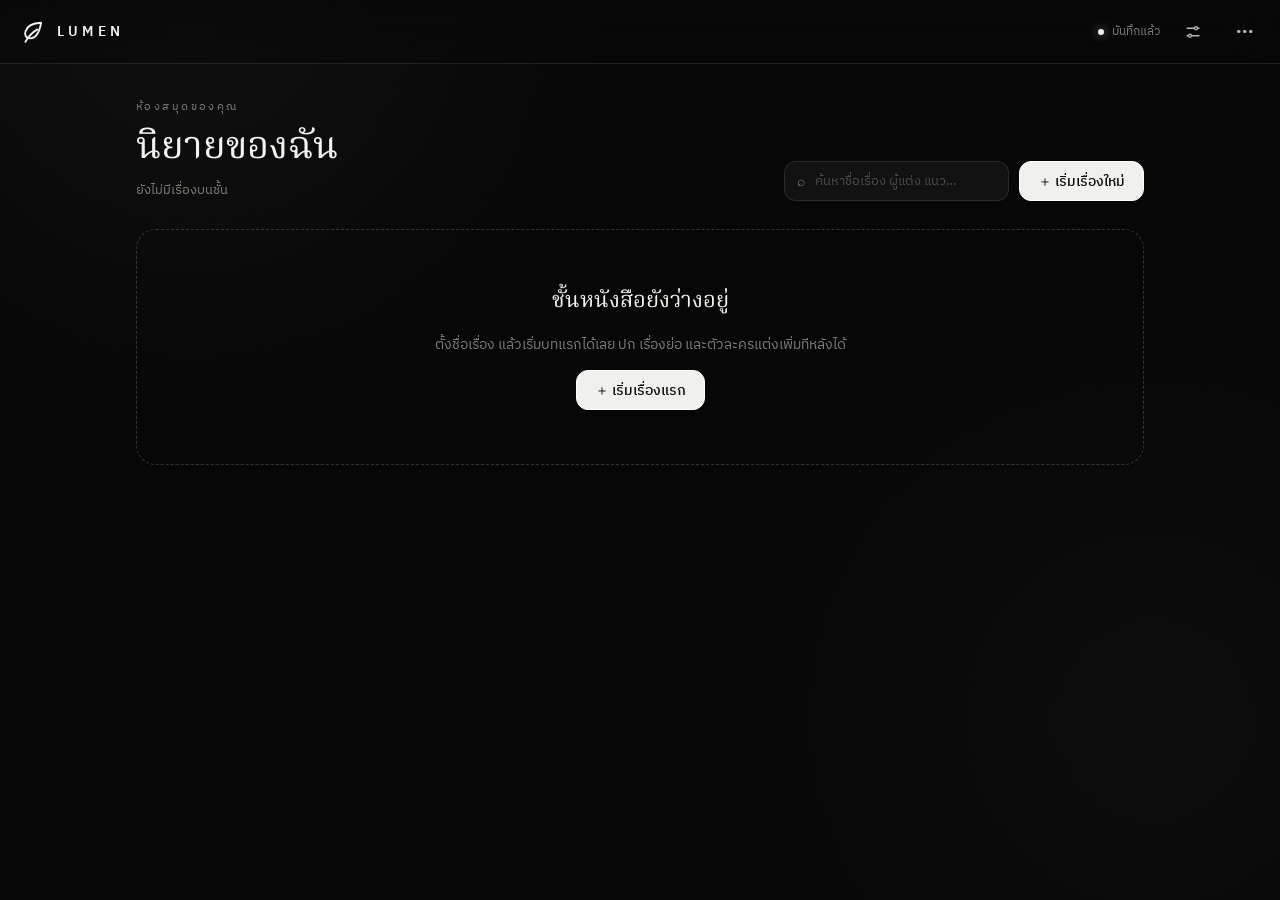
<file: android/app/src/main/assets/www/index.html>
<!doctype html><html><head><meta charset=utf8><meta name=viewport content="width=device-width,initial-scale=1,viewport-fit=cover"><style>:root{color-scheme:light;box-sizing:border-box;padding-top:env(safe-area-inset-top,0px);padding-bottom:env(safe-area-inset-bottom,0px)}html{scroll-padding-top:env(safe-area-inset-top,0px)}body{margin:0;padding:0;font:14px -apple-system,BlinkMacSystemFont,sans-serif;background:#fff;color:#000}img{max-width:100%}[hidden]:not([hidden=until-found i]){display:none!important}</style></head><body>
<title>LUMEN Writing Studio</title>
<meta name="claude:viewport-fit-sides" content="cover">
<link rel="preconnect" href="https://fonts.googleapis.com">
<link rel="preconnect" href="https://fonts.gstatic.com" crossorigin>
<link rel="stylesheet" href="https://fonts.googleapis.com/css2?family=Cormorant+Garamond:wght@500;600;700&family=IBM+Plex+Sans+Thai:wght@300;400;500;600&family=Noto+Serif+Thai:wght@300;400;500;600&display=swap">
<style>
/* Layout: black glass studio. Top bar + sub-nav (ปก / เรื่อง / บท / เขียน / อ่าน) over six full-height views; covers carry all the colour. */
:root{
  --bg:#070707; --bg-2:#0e0e0e; --ink:#f2f2ef; --ink-2:#b6b6b1; --ink-3:#7d7d78; --ink-4:#4b4b48;
  --line:rgba(255,255,255,.10); --line-2:rgba(255,255,255,.18); --line-focus:rgba(255,255,255,.3);
  --glass:linear-gradient(135deg,rgba(26,26,26,.82),rgba(10,10,10,.68));
  --fill:rgba(255,255,255,.045); --fill-2:rgba(255,255,255,.09);
  --ok:#8fd0a4; --warn:#e0c07a; --mute:#9aa0a6;
  --font-ui:"IBM Plex Sans Thai",system-ui,-apple-system,"Segoe UI",sans-serif;
  --font-serif:"Noto Serif Thai",Georgia,"Times New Roman",serif;
  --font-display:"Cormorant Garamond","Noto Serif Thai",Georgia,serif;
  --gx:max(16px,env(safe-area-inset-left,0px)); --gx-r:max(16px,env(safe-area-inset-right,0px));
  color-scheme:dark;
}
*{box-sizing:border-box;scrollbar-width:thin;scrollbar-color:rgba(255,255,255,.18) transparent}
*::-webkit-scrollbar{width:8px;height:8px}*::-webkit-scrollbar-thumb{background:rgba(255,255,255,.14);border:2px solid transparent;background-clip:padding-box;border-radius:999px}
html,body{height:100%}
body{margin:0;overflow:hidden;background:var(--bg);color:var(--ink);font-family:var(--font-ui);font-size:14px;
  background-image:radial-gradient(circle at 15% 0%,rgba(255,255,255,.04),transparent 30%),radial-gradient(circle at 90% 80%,rgba(255,255,255,.025),transparent 34%)}
button,input,textarea,select{font:inherit;color:inherit}
button{cursor:pointer;-webkit-tap-highlight-color:transparent}
button:disabled{opacity:.38;cursor:not-allowed}
:focus-visible{outline:1px solid var(--line-focus);outline-offset:2px}
::selection{background:rgba(255,255,255,.2)}
.icon{width:18px;height:18px;display:block;stroke:currentColor;fill:none;stroke-width:1.7;stroke-linecap:round;stroke-linejoin:round}
.app{height:100%;display:flex;flex-direction:column}
.glass{background:var(--glass);border:1px solid var(--line);box-shadow:0 24px 70px rgba(0,0,0,.5);backdrop-filter:blur(22px);-webkit-backdrop-filter:blur(22px)}

/* top bar */
.topbar{flex:0 0 auto;min-height:64px;display:flex;align-items:center;gap:14px;padding:0 var(--gx-r) 0 var(--gx);border-bottom:1px solid var(--line);background:linear-gradient(180deg,rgba(8,8,8,.8),rgba(8,8,8,.5));backdrop-filter:blur(22px);-webkit-backdrop-filter:blur(22px);z-index:30}
.brand{display:flex;align-items:center;gap:11px;border:0;background:transparent;letter-spacing:.3em;font-size:14px;font-weight:600;padding:6px 4px;border-radius:10px}
.brand:hover{background:var(--fill)}
.brandmark{width:26px;height:26px}
.crumb{min-width:0;max-width:34vw;border:1px solid transparent;background:transparent;border-radius:10px;padding:7px 10px;color:var(--ink-2);white-space:nowrap;overflow:hidden;text-overflow:ellipsis;font-family:var(--font-serif)}
.crumb:hover{background:var(--fill);border-color:var(--line);color:var(--ink)}
.sep{width:1px;height:22px;background:var(--line);flex:0 0 auto}
.spacer{flex:1}
.save{display:flex;align-items:center;gap:8px;color:var(--ink-3);font-size:12px;white-space:nowrap}
.dot{width:6px;height:6px;border-radius:50%;background:#eee;box-shadow:0 0 10px rgba(255,255,255,.55)}
.icon-btn{width:38px;height:38px;flex:0 0 auto;border:1px solid transparent;border-radius:12px;background:transparent;display:grid;place-items:center;color:var(--ink-2);transition:.18s ease}
.icon-btn:hover{background:var(--fill-2);border-color:var(--line);color:#fff}
.icon-btn:active,.btn:active{transform:translateY(1px)}

/* sub navigation */
.subnav{flex:0 0 auto;border-bottom:1px solid var(--line);padding:0 var(--gx-r) 0 var(--gx);overflow-x:auto;z-index:29;background:rgba(7,7,7,.6)}
.tabs{display:flex;gap:4px;width:max-content;margin:0 auto;padding:8px 0}
.tab{border:1px solid transparent;background:transparent;color:var(--ink-3);padding:7px 16px;border-radius:999px;font-size:13px;letter-spacing:.02em;transition:.18s ease}
.tab:hover{color:var(--ink);background:var(--fill)}
.tab.on{color:#0b0b0b;background:#efefec;border-color:#fff}

/* shared controls */
.btn{display:inline-flex;align-items:center;justify-content:center;gap:8px;height:40px;padding:0 18px;border-radius:12px;border:1px solid var(--line);background:var(--fill);color:var(--ink);transition:.18s ease;white-space:nowrap}
.btn:hover{background:var(--fill-2);border-color:var(--line-2)}
.btn.primary{background:#f0f0ed;color:#0b0b0b;border-color:#fff;font-weight:500}
.btn.primary:hover{background:#fff}
.btn.ghost{background:transparent}
.btn.warn{color:#ff9b9b;border-color:rgba(255,107,107,.25);background:transparent}
.btn.warn:hover{background:rgba(255,107,107,.08)}
.btn.sm{height:32px;padding:0 12px;font-size:12px;border-radius:10px}
.eyebrow{margin:0 0 8px;font-size:11px;letter-spacing:.22em;text-transform:uppercase;color:var(--ink-3)}
.field{display:flex;flex-direction:column;gap:7px;min-width:0}
.field>label,.label{font-size:12px;color:var(--ink-3);letter-spacing:.04em}
.input,.select,.area{width:100%;border:1px solid var(--line);border-radius:12px;background:rgba(0,0,0,.35);padding:11px 13px;outline:none;transition:.18s ease;color:var(--ink)}
.input:focus,.select:focus,.area:focus{border-color:var(--line-2);box-shadow:0 0 0 3px rgba(255,255,255,.03)}
.input::placeholder,.area::placeholder{color:var(--ink-4)}
.area{resize:vertical;line-height:1.8;font-family:var(--font-serif);font-size:15px}
.select{appearance:none;background-image:linear-gradient(45deg,transparent 50%,#888 50%),linear-gradient(135deg,#888 50%,transparent 50%);background-position:calc(100% - 18px) 50%,calc(100% - 13px) 50%;background-size:5px 5px;background-repeat:no-repeat}
.pill{display:inline-flex;align-items:center;gap:6px;font-size:11px;padding:3px 9px;border-radius:999px;border:1px solid var(--line);color:var(--ink-2)}
.pill::before{content:"";width:6px;height:6px;border-radius:50%;background:currentColor}
.st-writing{color:var(--warn)}.st-done{color:var(--ok)}.st-paused{color:var(--mute)}

/* views */
.main{position:relative;flex:1;min-height:0}
.view{position:absolute;inset:0;overflow-y:auto;overflow-x:hidden}
.wrap{width:min(100%,1040px);margin:0 auto;padding:34px var(--gx-r) 70px var(--gx)}
.page-head{display:flex;align-items:flex-end;justify-content:space-between;gap:18px;flex-wrap:wrap;margin-bottom:28px}
.page-title{margin:0;font-family:var(--font-serif);font-weight:400;font-size:clamp(26px,5vw,38px);line-height:1.3;text-wrap:balance}
.page-sub{margin:6px 0 0;color:var(--ink-3);font-size:13px}

/* covers */
.cover{position:relative;aspect-ratio:2/3;width:100%;max-width:100%;border-radius:5px 12px 12px 5px;overflow:hidden;container-type:inline-size;isolation:isolate;background:#111;color:#fff;box-shadow:0 28px 55px -22px rgba(0,0,0,.8),inset 3px 0 0 rgba(255,255,255,.09)}
.cover::after{content:"";position:absolute;inset:0;z-index:3;pointer-events:none;background:linear-gradient(90deg,rgba(0,0,0,.35),transparent 6%,transparent 94%,rgba(255,255,255,.04))}
.c-bg{position:absolute;inset:0;z-index:0;background-size:cover;background-position:center}
.c-in{position:absolute;inset:0;z-index:2;display:flex;flex-direction:column;justify-content:space-between;padding:12cqw 11cqw 10cqw}
.c-title{font-family:var(--font-display);font-weight:600;font-size:12.5cqw;line-height:1.22;text-wrap:balance;overflow-wrap:anywhere}
.c-tag{margin:3.5cqw 0 0;font-size:4.2cqw;line-height:1.6;color:rgba(255,255,255,.72)}
.c-author{font-size:3.8cqw;letter-spacing:.22em;text-transform:uppercase;color:rgba(255,255,255,.78);min-height:1em;overflow-wrap:anywhere}
.cv-aurora .c-bg{background:radial-gradient(120% 70% at 18% 0%,hsl(var(--h) 72% 40%/.95),transparent 62%),radial-gradient(95% 60% at 92% 100%,hsl(calc(var(--h) + 55) 70% 30%/.9),transparent 64%),#09090b}
.cv-moon .c-bg{background:radial-gradient(circle at 50% 34%,hsl(var(--h) 25% 94%) 0 10.5%,hsl(var(--h) 60% 62%/.4) 11.5%,transparent 31%),linear-gradient(180deg,hsl(var(--h) 45% 13%),#050507 76%)}
.cv-lines .c-bg{background:repeating-linear-gradient(90deg,hsl(var(--h) 45% 65%/.17) 0 1px,transparent 1px 6.5cqw),linear-gradient(160deg,hsl(var(--h) 55% 22%),#06060a 72%)}
.cv-frame .c-bg{background:#0b0b0b}
.cv-frame .c-bg::before,.cv-frame .c-bg::after{content:"";position:absolute;border:1px solid hsl(var(--h) 35% 72%/.55)}
.cv-frame .c-bg::before{inset:5cqw}.cv-frame .c-bg::after{inset:6.6cqw;opacity:.5}
.cv-frame .c-in{text-align:center;align-items:center;padding:16cqw 14cqw 13cqw}
.cv-image .c-bg::after{content:"";position:absolute;inset:0;background:linear-gradient(180deg,rgba(0,0,0,.55),rgba(0,0,0,.05) 40%,rgba(0,0,0,.7))}

/* home */
.home-actions{display:flex;gap:10px;flex-wrap:wrap;align-items:center}
.search{height:40px;display:flex;align-items:center;gap:8px;padding:0 12px;border:1px solid var(--line);border-radius:12px;background:var(--fill);color:var(--ink-3);min-width:0}
.search:focus-within{border-color:var(--line-2)}
.search input{min-width:0;width:100%;border:0;outline:0;background:transparent;font-size:13px}
.search input::placeholder{color:var(--ink-4)}
.resume{display:flex;align-items:center;justify-content:space-between;gap:16px;flex-wrap:wrap;padding:18px 20px;border-radius:18px;margin-bottom:34px}
.resume-t{font-family:var(--font-serif);font-size:18px;overflow-wrap:anywhere}
.shelf{display:grid;grid-template-columns:repeat(auto-fill,minmax(150px,1fr));gap:34px 24px;align-items:start}
.book{display:flex;flex-direction:column;gap:12px;min-width:0}
.book-cover{padding:0;border:0;background:transparent;border-radius:12px;transition:transform .25s ease}
.book-cover:hover{transform:translateY(-5px) rotate(-.4deg)}
.book-title{font-family:var(--font-serif);font-size:15px;line-height:1.5;overflow-wrap:anywhere}
.book-sub{font-size:12px;color:var(--ink-3);margin:3px 0 8px}
.book-act{display:flex;gap:6px;margin-top:10px}
.empty{grid-column:1/-1;border:1px dashed var(--line-2);border-radius:20px;padding:54px 24px;text-align:center;color:var(--ink-3);display:flex;flex-direction:column;align-items:center;gap:14px}
.empty strong{font-family:var(--font-serif);font-weight:400;font-size:22px;color:var(--ink)}

/* cover page */
.cover-grid{display:grid;grid-template-columns:minmax(220px,320px) minmax(0,1fr);gap:48px;align-items:start}
.cover-stage{display:flex;flex-direction:column;gap:18px}
.cover-form{display:flex;flex-direction:column;gap:20px}
.styles{display:flex;gap:12px;flex-wrap:wrap}
.style-opt{width:70px;padding:0;border:2px solid transparent;border-radius:10px;background:transparent;transition:.18s ease}
.style-opt.on{border-color:#fff}
.style-opt .cover{box-shadow:none;pointer-events:none}
.style-opt .c-in{padding:10cqw 9cqw}.style-opt .c-title{font-size:15cqw}.style-opt .c-tag,.style-opt .c-author{display:none}
.range{width:100%;accent-color:#fff}
.hue-track{height:8px;border-radius:99px;background:linear-gradient(90deg,hsl(0 70% 50%),hsl(60 70% 50%),hsl(120 70% 45%),hsl(180 70% 45%),hsl(240 70% 55%),hsl(300 70% 50%),hsl(360 70% 50%));margin-bottom:-14px;opacity:.85}
.row{display:flex;gap:10px;flex-wrap:wrap}

/* story page */
.story-grid{display:grid;grid-template-columns:minmax(0,1fr) 300px;gap:40px;align-items:start}
.panel{border:1px solid var(--line);border-radius:18px;background:var(--fill);padding:20px;display:flex;flex-direction:column;gap:16px;min-width:0}
.stat{display:flex;justify-content:space-between;gap:12px;font-size:13px;color:var(--ink-3)}
.stat b{font-weight:500;color:var(--ink);font-variant-numeric:tabular-nums;text-align:right}
.bar{height:6px;border-radius:99px;background:var(--fill-2);overflow:hidden}
.bar>i{display:block;height:100%;background:#eee;border-radius:99px;transition:width .3s ease}
.chip-list{display:flex;flex-direction:column;gap:6px}
.chip{display:flex;align-items:center;gap:10px;padding:8px 10px;border-radius:12px;border:1px solid var(--line);background:rgba(0,0,0,.25);text-align:left;width:100%}
.chip:hover{border-color:var(--line-2)}
.avatar{width:30px;height:30px;flex:0 0 30px;border-radius:9px;display:grid;place-items:center;background:linear-gradient(145deg,#222,#111);border:1px solid var(--line-2);font-size:13px}
.chip span{min-width:0;overflow:hidden;text-overflow:ellipsis;white-space:nowrap}

/* chapters */
.ch-list{display:flex;flex-direction:column;border:1px solid var(--line);border-radius:18px;overflow:hidden}
.ch-row{display:grid;grid-template-columns:64px minmax(0,1fr) auto;gap:14px;align-items:center;padding:14px 16px;border-top:1px solid var(--line);background:var(--fill);transition:background .18s}
.ch-row:first-child{border-top:0}
.ch-row:hover{background:var(--fill-2)}
.ch-no{font-family:var(--font-display);font-size:26px;color:var(--ink-3);font-variant-numeric:tabular-nums}
.ch-main{min-width:0}
.ch-name{border:0;background:transparent;padding:0;text-align:left;font-family:var(--font-serif);font-size:17px;max-width:100%;overflow:hidden;text-overflow:ellipsis;white-space:nowrap;display:block}
.ch-name.none{color:var(--ink-4)}
.ch-meta{font-size:12px;color:var(--ink-3);margin-top:4px;font-variant-numeric:tabular-nums}
.ch-acts{display:flex;gap:4px;flex-wrap:wrap;justify-content:flex-end}
.ch-acts .btn{height:30px;padding:0 11px;font-size:12px;border-radius:9px}
.ch-acts .icon-btn{width:30px;height:30px;border-radius:9px;font-size:13px}

/* write */
#v-write{overflow:hidden}
.toolbar{position:absolute;z-index:4;top:22px;left:50%;transform:translateX(-50%);display:flex;align-items:center;gap:3px;padding:7px 9px;border-radius:999px;white-space:nowrap;max-width:calc(100% - 24px);overflow-x:auto}
.tool{width:34px;height:34px;flex:0 0 auto;border:0;background:transparent;border-radius:9px;display:grid;place-items:center;color:var(--ink-3);font-size:14px;transition:.18s}
.tool:hover{background:var(--fill-2);color:#fff}
.tool strong{font-size:15px}.tool em{font-family:Georgia,serif;font-size:16px}
.tool-sep{width:1px;height:20px;background:var(--line);margin:0 5px;flex:0 0 auto}
.editor-scroll{position:absolute;inset:0;overflow:auto;padding:104px var(--gx-r) 150px var(--gx)}
.document{width:min(100%,760px);margin:0 auto;caret-color:#fff}
.chapter-no{text-align:center;color:var(--ink-3);font-size:13px;letter-spacing:.2em;margin:18px 0}
.chapter-title{text-align:center;font-family:var(--font-serif);font-size:clamp(26px,5vw,36px);line-height:1.4;font-weight:400;margin:0 0 50px;outline:none;min-height:1.4em;overflow-wrap:anywhere}
.chapter-title:empty:before{content:"ชื่อบท…";color:var(--ink-4)}
.prose{font-family:var(--font-serif);font-size:20px;line-height:2.05;color:#e9e9e6;outline:none;min-height:40vh}
.prose p{margin:0 0 24px}
.prose blockquote{margin:0 0 24px;padding-left:18px;border-left:2px solid var(--line-2);color:var(--ink-2)}
.prose:empty:before{content:"เริ่มเขียนเรื่องของคุณที่นี่…";color:var(--ink-4);pointer-events:none}
.chapter-foot{display:flex;justify-content:space-between;gap:12px;flex-wrap:wrap;margin-top:50px;padding-top:24px;border-top:1px solid var(--line)}
.statusbar{position:absolute;z-index:5;left:var(--gx);right:var(--gx-r);bottom:16px;height:58px;border-radius:20px;display:flex;align-items:center;padding:0 14px 0 18px;gap:18px}
.status-group{display:flex;align-items:center;gap:8px;color:var(--ink-3);font-size:13px;white-space:nowrap}
.status-group strong{color:#ddd;font-weight:500;font-variant-numeric:tabular-nums}
.status-sep{color:var(--ink-4)}
.pick{border:1px solid var(--line);background:var(--fill);border-radius:999px;padding:7px 14px;color:var(--ink-2);font-size:13px;white-space:nowrap}
.pick:hover{background:var(--fill-2);color:#fff}
.focus-btn{height:38px;padding:0 16px;border:1px solid var(--line);border-radius:999px;background:var(--fill);display:flex;align-items:center;gap:8px}
.focus-btn:hover{background:var(--fill-2)}
.floating{position:absolute;z-index:20;right:var(--gx-r);bottom:86px;width:200px;padding:10px;border-radius:16px;opacity:0;transform:translateY(8px);pointer-events:none;transition:.18s ease}
.floating.show{opacity:1;transform:none;pointer-events:auto}
.floating button{width:100%;padding:10px 11px;border:0;border-radius:10px;background:transparent;text-align:left;color:var(--ink-2)}
.floating button:hover{background:var(--fill-2);color:#fff}
.focus .topbar,.focus .subnav,.focus .toolbar,.focus .statusbar{opacity:0;pointer-events:none}
.focus .topbar,.focus .subnav{position:absolute;left:0;right:0}
.focus-exit{display:none;position:fixed;z-index:70;top:calc(14px + env(safe-area-inset-top,0px));right:var(--gx-r);height:38px;padding:0 14px;border:1px solid var(--line);border-radius:999px;background:var(--glass);backdrop-filter:blur(18px);align-items:center;gap:7px;color:var(--ink-2)}
.focus .focus-exit{display:flex}

/* reader */
#v-read{overflow:hidden;--r-size:19px;background:var(--r-bg);color:var(--r-ink);transition:background .3s ease,color .3s ease}
#v-read[data-rt="dark"]{--r-bg:#0a0a0a;--r-ink:#d8d8d4;--r-mut:#78786f;--r-line:rgba(255,255,255,.1);--r-bar:rgba(10,10,10,.85)}
#v-read[data-rt="sepia"]{--r-bg:#ece1cb;--r-ink:#3a2e20;--r-mut:#8a7a62;--r-line:rgba(58,46,32,.16);--r-bar:rgba(236,225,203,.88)}
#v-read[data-rt="paper"]{--r-bg:#f8f8f5;--r-ink:#1b1b1a;--r-mut:#7a7a74;--r-line:rgba(0,0,0,.1);--r-bar:rgba(248,248,245,.88)}
.rbar{position:absolute;z-index:6;top:0;left:0;right:0;display:flex;align-items:center;gap:8px;padding:8px var(--gx-r) 8px var(--gx);background:var(--r-bar);border-bottom:1px solid var(--r-line);backdrop-filter:blur(16px);-webkit-backdrop-filter:blur(16px)}
.rbar .rbtn{height:34px;padding:0 12px;border:1px solid var(--r-line);border-radius:10px;background:transparent;color:var(--r-ink);font-size:13px;white-space:nowrap;min-width:34px}
.rbar .rbtn:hover{background:var(--r-line)}
.rbar .rbtn.on{background:var(--r-ink);color:var(--r-bg)}
.rbar .rtitle{min-width:0;flex:1;overflow:hidden;text-overflow:ellipsis;white-space:nowrap;color:var(--r-mut);font-size:13px;font-family:var(--font-serif)}
.rprog{position:absolute;left:0;right:0;bottom:-1px;height:2px;background:transparent}
.rprog i{display:block;height:100%;background:var(--r-ink);transform-origin:left;transform:scaleX(0)}
.rscroll{position:absolute;inset:0;overflow:auto;padding:84px var(--gx-r) 90px var(--gx)}
.rpage{width:min(100%,38em);margin:0 auto;font-family:var(--font-serif);font-size:var(--r-size)}
.r-no{text-align:center;color:var(--r-mut);font-size:.7em;letter-spacing:.3em;margin:30px 0 14px}
.r-title{text-align:center;font-weight:400;font-size:1.9em;line-height:1.4;margin:0 0 2.2em;overflow-wrap:anywhere}
.r-body{line-height:2.1}
.r-body p{margin:0 0 1.15em;text-indent:1.6em}
.r-body blockquote{margin:0 0 1.2em;padding-left:1em;border-left:2px solid var(--r-line);color:var(--r-mut)}
.r-body h1,.r-body h2{font-weight:500;text-align:center;margin:1.6em 0 1em}
.r-foot{display:flex;justify-content:space-between;gap:12px;margin-top:4em;padding-top:1.6em;border-top:1px solid var(--r-line);flex-wrap:wrap}
.r-foot .rbtn{height:40px;padding:0 18px;border:1px solid var(--r-line);border-radius:12px;background:transparent;color:var(--r-ink)}
.r-foot .rbtn:hover{background:var(--r-line)}
.r-empty{text-align:center;color:var(--r-mut);padding:60px 0}

/* characters window */
.character-window{position:fixed;z-index:60;left:50%;top:50%;width:min(920px,calc(100vw - 24px));height:min(680px,calc(100vh - 80px));transform:translate(-50%,-46%) scale(.97);opacity:0;pointer-events:none;border-radius:26px;overflow:hidden;transition:opacity .18s ease,transform .22s cubic-bezier(.2,.8,.2,1)}
.character-window.open{opacity:1;transform:translate(-50%,-50%) scale(1);pointer-events:auto}
.cw-head{height:62px;display:flex;align-items:center;gap:12px;padding:0 16px;border-bottom:1px solid var(--line);cursor:move;user-select:none;touch-action:none}
.cw-title{font-size:15px;font-weight:600;flex:1}
.cw-body{height:calc(100% - 62px);display:grid;grid-template-columns:260px 1fr;min-height:0}
.cw-list{border-right:1px solid var(--line);padding:14px;overflow:auto;background:rgba(0,0,0,.12)}
.cw-edit{padding:22px;overflow:auto}
.cw-top{display:flex;align-items:flex-start;gap:16px;margin-bottom:16px}
.cw-avatar{width:68px;height:68px;flex:0 0 68px;border-radius:20px;display:grid;place-items:center;background:radial-gradient(circle at 35% 25%,#292929,#111 70%);border:1px solid var(--line-2);font-size:24px}
.cw-name{width:100%;font-size:24px;font-weight:600;background:transparent;border:0;border-bottom:1px solid transparent;outline:0;padding:6px 0}
.cw-name:focus{border-bottom-color:var(--line-2)}
.cw-role{width:100%;font-size:13px;background:transparent;border:0;outline:0;color:var(--ink-3);padding:4px 0}
.cw-free{width:100%;min-height:360px;resize:vertical;background:rgba(0,0,0,.3);border:1px solid var(--line);border-radius:18px;color:#e9e9e6;outline:0;padding:18px;font:16px/1.8 var(--font-serif)}
.cw-free:focus{border-color:var(--line-2)}
.cw-hint{font-size:11px;color:var(--ink-4);margin:9px 2px 0}
.cw-foot{display:flex;justify-content:flex-end;gap:8px;margin-top:12px}
.cw-empty{padding:24px 10px;text-align:center;color:var(--ink-3);font-size:12px;line-height:1.7;border:1px dashed var(--line);border-radius:14px;margin-top:8px}
.cw-item{display:flex;align-items:center;gap:10px;padding:9px;border-radius:14px;border:1px solid transparent;cursor:pointer;margin-bottom:4px}
.cw-item:hover,.cw-item.active{background:var(--fill-2);border-color:var(--line)}
.cw-item.active{box-shadow:inset 2px 0 0 rgba(255,255,255,.7)}
.cw-item .nm{font-size:13px;overflow:hidden;text-overflow:ellipsis;white-space:nowrap}
.cw-item .rl{font-size:11px;color:var(--ink-3);overflow:hidden;text-overflow:ellipsis;white-space:nowrap;margin-top:2px}
.backdrop{position:fixed;inset:0;z-index:55;background:rgba(0,0,0,.4);backdrop-filter:blur(5px);-webkit-backdrop-filter:blur(5px);opacity:0;pointer-events:none;transition:.18s}
.backdrop.open{opacity:1;pointer-events:auto}

/* modals, menu, toast */
.modal-backdrop{position:fixed;inset:0;background:rgba(0,0,0,.72);backdrop-filter:blur(14px);-webkit-backdrop-filter:blur(14px);z-index:80;display:none;align-items:center;justify-content:center;padding:16px}
.modal-backdrop.open{display:flex}
.modal{width:min(520px,100%);max-height:calc(100vh - 40px);overflow:auto;padding:24px;border-radius:22px;background:linear-gradient(135deg,rgba(25,25,25,.94),rgba(8,8,8,.9))}
.modal h2{margin:0 0 8px;font-size:18px;font-weight:600}
.modal p{margin:0 0 6px;color:var(--ink-3);font-size:13px;line-height:1.6}
.modal .input{margin:8px 0}
.modal-actions{display:flex;justify-content:flex-end;gap:8px;margin-top:16px;flex-wrap:wrap}
.srow{display:flex;align-items:center;justify-content:space-between;gap:18px;padding:14px 0;border-top:1px solid var(--line)}
.srow:first-of-type{border-top:0}
.srow strong{display:block;font-size:14px;font-weight:500}.srow span.d{display:block;color:var(--ink-3);font-size:12px;margin-top:4px;line-height:1.5}
.results{display:flex;flex-direction:column;gap:4px;margin-top:10px;max-height:46vh;overflow:auto}
.res{text-align:left;border:1px solid transparent;border-radius:12px;background:transparent;padding:10px 12px}
.res:hover{background:var(--fill-2);border-color:var(--line)}
.res b{display:block;font-weight:500;font-size:13px}.res span{display:block;font-size:12px;color:var(--ink-3);margin-top:3px;font-family:var(--font-serif);overflow-wrap:anywhere}
.res mark{background:rgba(255,255,255,.2);color:#fff;border-radius:3px}
.action-menu{position:fixed;z-index:90;min-width:220px;max-width:calc(100vw - 16px);max-height:60vh;overflow:auto;padding:7px;border:1px solid var(--line);border-radius:16px;background:rgba(14,14,14,.94);backdrop-filter:blur(22px);box-shadow:0 24px 70px rgba(0,0,0,.55);display:none}
.action-menu.open{display:block}
.action-menu button{width:100%;display:block;border:1px solid transparent;background:transparent;padding:10px 12px;border-radius:11px;text-align:left;color:var(--ink-2);overflow:hidden;text-overflow:ellipsis;white-space:nowrap}
.action-menu button:hover{background:var(--fill-2);color:#fff}
.action-menu button.on{color:#fff;background:var(--fill)}
.action-menu button.danger{color:#ff9b9b}
.menu-sep{height:1px;background:var(--line);margin:6px 4px}
.toast{position:fixed;z-index:100;left:50%;bottom:calc(24px + env(safe-area-inset-bottom,0px));transform:translate(-50%,20px);opacity:0;padding:10px 16px;border-radius:12px;background:#171717;border:1px solid var(--line-2);color:#ddd;font-size:13px;transition:.2s;pointer-events:none;max-width:calc(100vw - 32px)}
.toast.show{opacity:1;transform:translate(-50%,0)}

@media(max-width:820px){
  .cover-grid{grid-template-columns:minmax(0,1fr);gap:28px}
  .cover-stage{max-width:300px;margin:0 auto;width:100%}
  .story-grid{grid-template-columns:minmax(0,1fr);gap:24px}
  .cw-body{grid-template-columns:minmax(0,1fr);grid-template-rows:auto 1fr}
  .cw-list{max-height:180px;border-right:0;border-bottom:1px solid var(--line)}
  .cw-edit{padding:16px}.cw-free{min-height:260px}
  .character-window{height:calc(100vh - 60px)}
}
@media(max-width:640px){
  .topbar{gap:6px;min-height:58px}.brand span{display:none}.save{display:none}.crumb{max-width:36vw}
  .tabs{margin:0}
  .editor-scroll{padding-top:92px}.prose{font-size:18px;line-height:1.95}
  .statusbar{bottom:10px;gap:10px;padding:0 10px 0 14px}
  .status-group.hide-s{display:none}
  .ch-row{grid-template-columns:44px minmax(0,1fr);}
  .ch-acts{grid-column:1/-1;justify-content:flex-start}
  .ch-no{font-size:22px}
  .rbar .hide-s{display:none}
  .page-head{margin-bottom:20px}
}
@media(prefers-reduced-motion:reduce){*{transition:none!important;animation:none!important}}

/* LUMEN archive / hybrid knowledge management */
.data-wrap{width:min(100%,1320px)}.data-layout{display:grid;grid-template-columns:190px minmax(260px,1fr) minmax(300px,.95fr);gap:16px;align-items:start}.data-categories{position:sticky;top:12px;padding:14px}.data-cat-list{display:flex;flex-direction:column;gap:5px}.data-cat{display:flex;justify-content:space-between;gap:8px;align-items:center;text-align:left;border:1px solid transparent;background:transparent;color:var(--ink-2);border-radius:10px;padding:10px;font-size:13px}.data-cat:hover,.data-cat.on{background:var(--fill-2);border-color:var(--line);color:var(--ink)}.data-cat small{color:var(--ink-4)}.data-divider{height:1px;background:var(--line);margin:12px 0}.data-main{min-width:0}.data-tools{display:flex;gap:8px;margin-bottom:12px}.data-list{display:grid;grid-template-columns:repeat(2,minmax(0,1fr));gap:10px}.data-list.layout-list{grid-template-columns:1fr}.data-card{min-width:0;border:1px solid var(--line);background:var(--glass);backdrop-filter:blur(18px);border-radius:14px;padding:14px;text-align:left;cursor:pointer;transition:.18s}.data-card:hover,.data-card.active{border-color:var(--line-2);background:var(--fill-2)}.data-card-top{display:flex;gap:10px;align-items:flex-start}.data-card-icon{width:36px;height:36px;flex:0 0 36px;border-radius:11px;border:1px solid var(--line-2);background:var(--fill-2);display:grid;place-items:center;font-size:17px}.data-card h3{font-size:14px;font-weight:500;margin:1px 0 4px;overflow-wrap:anywhere}.data-card p{font-size:12px;line-height:1.65;color:var(--ink-3);margin:8px 0 0;display:-webkit-box;-webkit-line-clamp:3;-webkit-box-orient:vertical;overflow:hidden}.data-tags{display:flex;gap:5px;flex-wrap:wrap;margin-top:9px}.data-tag{font-size:10px;color:var(--ink-3);border:1px solid var(--line);padding:2px 7px;border-radius:999px}.data-detail{position:sticky;top:12px;min-height:330px;padding:18px}.data-detail-empty{min-height:290px;display:flex;flex-direction:column;align-items:center;justify-content:center;text-align:center;gap:10px;color:var(--ink-2)}.data-empty-mark{font-family:var(--font-display);font-size:42px;color:var(--ink-3)}.data-detail h2{font-family:var(--font-serif);font-weight:400;font-size:23px;margin:0}.data-detail-form{display:flex;flex-direction:column;gap:13px}.data-detail-head{display:flex;align-items:center;justify-content:space-between;gap:8px}.data-detail-actions{display:flex;gap:7px;flex-wrap:wrap}.data-body{min-height:210px}.data-links{display:flex;flex-wrap:wrap;gap:6px}.data-link{font-size:12px;border:1px solid var(--line);border-radius:8px;padding:5px 8px;background:var(--fill)}.data-empty{grid-column:1/-1;border:1px dashed var(--line-2);border-radius:14px;padding:28px 16px;text-align:center;color:var(--ink-3);line-height:1.8}.cover-mode-active{border-color:#fff!important;background:#eee!important;color:#090909!important}.cv-editorial .c-in{justify-content:center;text-align:center;align-items:center}.cv-editorial .c-title{font-size:13cqw;letter-spacing:.035em}.cv-editorial .c-tag{max-width:85%;border-top:1px solid rgba(255,255,255,.4);padding-top:5cqw}.cv-cinematic .c-in{justify-content:space-between;text-align:left;align-items:flex-start}.cv-cinematic .c-title{text-shadow:0 2px 16px #000}.cv-cinematic .c-bg{background-position:center}
@media(max-width:1000px){.data-layout{grid-template-columns:155px minmax(0,1fr)}.data-detail{grid-column:2;position:static}.data-categories{grid-row:span 2}}
@media(max-width:650px){.data-layout{grid-template-columns:1fr}.data-categories{position:static}.data-cat-list{display:grid;grid-template-columns:repeat(2,minmax(0,1fr))}.data-detail{grid-column:auto}.data-list{grid-template-columns:1fr}.data-tools{flex-wrap:wrap}.data-tools .select{flex:0 0 125px}.cover-grid{grid-template-columns:minmax(0,1fr);gap:24px}.cover-stage{max-width:280px;margin:0 auto;width:100%}}
</style>

<div class="app" id="app">
<button class="focus-exit" id="focusExit" title="ออกจากโหมดโฟกัส (Esc)">× ออกจากโฟกัส</button>

<header class="topbar">
  <button class="brand" id="brandBtn" title="หน้าแรก">
    <svg class="brandmark icon" viewBox="0 0 24 24"><path d="M19.5 3.5c-7.8.2-13 3.2-14.5 8.1-1.1 3.5.8 6.2 4.3 6.3 5.2.1 8.5-5.3 10.2-14.4Z"/><path d="M5 21c3-5.2 6.3-8.6 11-11.4"/></svg>
    <span>LUMEN</span>
  </button>
  <div class="sep" id="crumbSep" hidden></div>
  <button class="crumb" id="crumb" hidden></button>
  <div class="spacer"></div>
  <div class="save"><span class="dot"></span><span id="saveText">บันทึกแล้ว</span></div>
  <button class="icon-btn" id="characterBtn" title="ตัวละคร" hidden>
    <svg class="icon" viewBox="0 0 24 24"><circle cx="9" cy="8" r="3"/><path d="M3 20c.5-4 2.5-6 6-6s5.5 2 6 6"/><circle cx="17" cy="9" r="2"/><path d="M15.5 14c2.7.1 4.5 1.9 5 5"/></svg>
  </button>
  <button class="icon-btn" id="searchBtn" title="ค้นหาในเรื่อง (Ctrl+K)" hidden>
    <svg class="icon" viewBox="0 0 24 24"><circle cx="10.8" cy="10.8" r="6.5"/><path d="m16 16 5 5"/></svg>
  </button>
  <button class="icon-btn" id="focusTop" title="โหมดโฟกัส" hidden>
    <svg class="icon" viewBox="0 0 24 24"><path d="M8 3H5a2 2 0 0 0-2 2v3M16 3h3a2 2 0 0 1 2 2v3M8 21H5a2 2 0 0 1-2-2v-3M16 21h3a2 2 0 0 0 2-2v-3"/></svg>
  </button>
  <button class="icon-btn" id="settingsBtn" title="ตั้งค่า">
    <svg class="icon" viewBox="0 0 24 24"><path d="M4 7h10M18 7h2M4 17h2M10 17h10"/><circle cx="16" cy="7" r="2"/><circle cx="8" cy="17" r="2"/></svg>
  </button>
  <button class="icon-btn" id="moreBtn" title="เพิ่มเติม">•••</button>
</header>

<nav class="subnav" id="subnav" hidden>
  <div class="tabs">
    <button class="tab" data-go="cover">ปก</button>
    <button class="tab" data-go="story">เรื่อง</button>
    <button class="tab" data-go="chapters">บท</button>
    <button class="tab" data-go="write">เขียน</button>
    <button class="tab" data-go="read">อ่าน</button>
    <button class="tab" data-go="data">คลังข้อมูล</button>
  </div>
</nav>

<main class="main">

  <!-- หน้าแรก -->
  <section class="view" id="v-home">
    <div class="wrap">
      <div class="page-head">
        <div><p class="eyebrow">ห้องสมุดของคุณ</p><h1 class="page-title">นิยายของฉัน</h1><p class="page-sub" id="homeSub"></p></div>
        <div class="home-actions">
          <div class="search"><span>⌕</span><input id="homeSearch" placeholder="ค้นหาชื่อเรื่อง ผู้แต่ง แนว…"></div>
          <button class="btn primary" id="newNovel">＋ เริ่มเรื่องใหม่</button>
        </div>
      </div>
      <div id="resume"></div>
      <div class="shelf" id="shelf"></div>
    </div>
  </section>

  <!-- หน้าปก -->
  <section class="view" id="v-cover" hidden>
    <div class="wrap">
      <div class="page-head"><div><p class="eyebrow">หน้าปก</p><h1 class="page-title">ออกแบบปกหนังสือ</h1></div></div>
      <div class="cover-grid">
        <div class="cover-stage">
          <div id="coverPreview"></div>
          <div class="row"><button class="btn primary" id="coverRead">อ่านเรื่องนี้</button><button class="btn" id="coverWrite">เขียนต่อ</button></div>
        </div>
        <div class="cover-form">
          <div class="field"><label for="cTitle">ชื่อเรื่อง</label><input class="input" id="cTitle" placeholder="ชื่อนิยาย"></div>
          <div class="field"><label for="cAuthor">ผู้แต่ง</label><input class="input" id="cAuthor" placeholder="นามปากกา"></div>
          <div class="field"><label for="cTag">คำโปรย</label><input class="input" id="cTag" placeholder="ประโยคสั้น ๆ บนปก"></div>
          <div class="field"><span class="label">แนวทางหน้าปก</span><div class="row"><button class="btn sm" type="button" id="coverEditorial">Editorial · ตัวอักษรนำ</button><button class="btn sm" type="button" id="coverCinematic">Cinematic · ภาพนำ</button></div><p class="page-sub">เลือกแนวทางก่อน แล้วปรับลายปกและภาพได้ตามต้องการ</p><div class="styles" id="styleList"></div></div>
          <div class="field"><label for="cHue">โทนสี</label><div><div class="hue-track"></div><input class="range" type="range" min="0" max="360" id="cHue"></div></div>
          <div class="row"><button class="btn" id="cUpload">อัปโหลดภาพปก</button><button class="btn ghost" id="cRemoveImg" hidden>ลบภาพปก</button><input type="file" id="cFile" accept="image/*" hidden></div>
        </div>
      </div>
    </div>
  </section>

  <!-- หน้าเรื่อง -->
  <section class="view" id="v-story" hidden>
    <div class="wrap">
      <div class="page-head"><div><p class="eyebrow">ข้อมูลเรื่อง</p><h1 class="page-title" id="storyTitle"></h1></div></div>
      <div class="story-grid">
        <div class="cover-form">
          <div class="field"><label for="sSynopsis">เรื่องย่อ</label><textarea class="area" id="sSynopsis" rows="9" placeholder="เล่าภาพรวมของเรื่องให้ผู้อ่านรู้ว่าเรื่องนี้เกี่ยวกับอะไร"></textarea></div>
          <div class="row">
            <div class="field" style="flex:1 1 180px"><label for="sGenre">แนวเรื่อง</label><input class="input" id="sGenre" placeholder="เช่น แฟนตาซี สืบสวน โรแมนติก"></div>
            <div class="field" style="flex:1 1 160px"><label for="sStatus">สถานะ</label><select class="select" id="sStatus"><option value="writing">กำลังเขียน</option><option value="paused">พักไว้</option><option value="done">จบแล้ว</option></select></div>
          </div>
          <div class="row">
            <div class="field" style="flex:2 1 220px"><label for="sTags">แท็ก (คั่นด้วยจุลภาค)</label><input class="input" id="sTags" placeholder="เวทมนตร์, โรงเรียน, ผจญภัย"></div>
            <div class="field" style="flex:1 1 140px"><label for="sTarget">เป้าหมายจำนวนคำ</label><input class="input" id="sTarget" type="number" min="0" step="1000" placeholder="0"></div>
          </div>
        </div>
        <aside class="panel">
          <div class="label">ความคืบหน้า</div>
          <div id="storyStats"></div>
          <div class="bar" id="storyBarWrap" hidden><i id="storyBar"></i></div>
          <div class="label">ตัวละคร</div>
          <div class="chip-list" id="storyChars"></div>
          <button class="btn sm" id="storyCharBtn">จัดการตัวละคร</button>
        </aside>
      </div>
    </div>
  </section>

  <!-- หน้าบท -->
  <section class="view" id="v-chapters" hidden>
    <div class="wrap">
      <div class="page-head">
        <div><p class="eyebrow">สารบัญ</p><h1 class="page-title">บททั้งหมด</h1><p class="page-sub" id="chSub"></p></div>
        <button class="btn primary" id="addChapter">＋ เพิ่มบทใหม่</button>
      </div>
      <div class="ch-list" id="chList"></div>
    </div>
  </section>

  <!-- เขียน -->
  <section class="view" id="v-write" hidden>
    <div class="toolbar glass" id="toolbar">
      <button class="tool" data-cmd="bold" title="ตัวหนา"><strong>B</strong></button>
      <button class="tool" data-cmd="italic" title="ตัวเอียง"><em>I</em></button>
      <button class="tool" data-cmd="underline" title="ขีดเส้นใต้"><u>U</u></button>
      <button class="tool" data-cmd="strikeThrough" title="ขีดฆ่า"><s>S</s></button>
      <span class="tool-sep"></span>
      <button class="tool" data-heading="h1">H1</button>
      <button class="tool" data-heading="h2">H2</button>
      <span class="tool-sep"></span>
      <button class="tool" data-cmd="insertUnorderedList" title="รายการ">☷</button>
      <button class="tool" data-cmd="formatBlock" data-value="blockquote" title="อ้างอิง">❝</button>
      <button class="tool" id="sceneBreak" title="ขึ้นฉากใหม่">—</button>
      <span class="tool-sep"></span>
      <button class="tool" id="fontBtn" title="ขนาดตัวอักษร">Aa⌄</button>
      <button class="tool" id="undoBtn" title="เลิกทำ">↶</button>
      <button class="tool" id="redoBtn" title="ทำซ้ำ">↷</button>
    </div>
    <div class="editor-scroll" id="editorScroll">
      <article class="document">
        <div class="chapter-no" id="wChNo">บทที่ 1</div>
        <h1 class="chapter-title" id="wTitle" contenteditable="true" spellcheck="false"></h1>
        <div class="prose" id="editor" contenteditable="true" spellcheck="true"></div>
        <div class="chapter-foot">
          <button class="btn" id="wPrev">← บทก่อนหน้า</button>
          <button class="btn" id="wNext">บทถัดไป →</button>
        </div>
      </article>
    </div>
    <div class="floating glass" id="fontMenu">
      <button data-size="16">ตัวอักษรเล็ก</button>
      <button data-size="18">ตัวอักษรกลาง</button>
      <button data-size="20">ตัวอักษรใหญ่</button>
      <button data-size="22">ตัวอักษรใหญ่พิเศษ</button>
    </div>
    <div class="statusbar glass">
      <div class="status-group"><strong id="wordCount">0</strong> คำ</div>
      <div class="status-group status-sep hide-s">|</div>
      <div class="status-group hide-s"><strong id="charCount">0</strong> ตัวอักษร</div>
      <div class="status-group status-sep hide-s">|</div>
      <div class="status-group hide-s">อ่านประมาณ <strong id="readTime">0</strong> นาที</div>
      <div class="spacer"></div>
      <button class="pick" id="chPick">บทที่ 1 ⌄</button>
      <button class="icon-btn" id="importBtn" title="นำเข้าไฟล์ .txt/.html เข้าบทนี้">⇧</button>
      <button class="icon-btn" id="copyBtn" title="คัดลอกข้อความทั้งบท">⧉</button>
      <button class="icon-btn" id="typeBtn" title="ขนาดตัวอักษร">Aa</button>
      <button class="focus-btn" id="focusBtn">◉ โฟกัส</button>
    </div>
  </section>

  <!-- คลังข้อมูลโลกนิยาย -->
  <section class="view" id="v-data" hidden>
    <div class="wrap data-wrap">
      <div class="page-head"><div><p class="eyebrow">WORLD & STORY ARCHIVE</p><h1 class="page-title">คลังข้อมูลของเรื่อง</h1><p class="page-sub">จัดการตัวละคร โลก สถานที่ ประวัติศาสตร์ องค์กร ระบบพลัง และบันทึกอ้างอิง แยกตามนิยายแต่ละเรื่อง</p></div>
        <div class="row"><button class="btn" id="dataExport">ส่งออกข้อมูลเรื่องนี้ (.json)</button><button class="btn" id="dataImportBtn">นำเข้าข้อมูล (.json)</button><input id="dataImportFile" type="file" accept=".json,application/json" hidden><button class="btn primary" id="dataAdd">＋ เพิ่มข้อมูล</button></div>
      </div>
      <div class="data-layout">
        <aside class="panel data-categories"><div class="label">หมวดหมู่</div><div id="dataCategories" class="data-cat-list"></div><div class="data-divider"></div><div class="label">เครื่องมือ</div><button class="btn sm" id="dataExportAll">สำรองทุกเรื่อง</button><p class="page-sub">ข้อมูลจัดเก็บในเบราว์เซอร์ของคุณ สามารถส่งออกเป็น JSON เพื่อเก็บสำรองหรือย้ายเครื่อง</p></aside>
        <section class="data-main"><div class="data-tools"><div class="search" style="flex:1"><span>⌕</span><input id="dataSearch" placeholder="ค้นหาชื่อ เนื้อหา แท็ก…"></div><select class="select" id="dataLayout" style="width:140px"><option value="hybrid">มุมมองผสม</option><option value="cards">แกลเลอรี</option><option value="list">รายการ</option></select></div><div id="dataList" class="data-list"></div></section>
        <aside class="panel data-detail" id="dataDetail"><div class="data-detail-empty"><div class="data-empty-mark">✧</div><strong>เลือกข้อมูลหรือสร้างรายการใหม่</strong><p class="page-sub">รายละเอียด ความเชื่อมโยง และบันทึกอิสระจะแสดงที่นี่</p></div></aside>
      </div>
    </div>
  </section>

  <!-- อ่าน -->
  <section class="view" id="v-read" data-rt="dark" hidden>
    <div class="rbar">
      <button class="rbtn" id="rToc">☰ สารบัญ</button>
      <div class="rtitle" id="rTitle"></div>
      <button class="rbtn" id="rSmaller" title="เล็กลง">A−</button>
      <button class="rbtn" id="rBigger" title="ใหญ่ขึ้น">A+</button>
      <button class="rbtn hide-s" data-rt="dark">มืด</button>
      <button class="rbtn hide-s" data-rt="sepia">ซีเปีย</button>
      <button class="rbtn hide-s" data-rt="paper">ขาว</button>
      <button class="rbtn" id="rTheme" title="เปลี่ยนธีม">◐</button>
      <div class="rprog"><i id="rProg"></i></div>
    </div>
    <div class="rscroll" id="readScroll"><div class="rpage" id="readPage"></div></div>
  </section>

  <div class="backdrop" id="cwBackdrop"></div>
  <section class="character-window glass" id="characterWindow" aria-label="ตัวละคร">
    <div class="cw-head" id="cwHead">
      <svg class="icon" viewBox="0 0 24 24"><circle cx="9" cy="8" r="3"/><path d="M3 20c.5-4 2.5-6 6-6s5.5 2 6 6"/><circle cx="17" cy="9" r="2"/><path d="M15.5 14c2.7.1 4.5 1.9 5 5"/></svg>
      <div class="cw-title" id="cwTitle">ตัวละคร</div>
      <button class="icon-btn" id="cwClose" title="ปิด">×</button>
    </div>
    <div class="cw-body">
      <div class="cw-list">
        <div class="search" style="margin-bottom:10px"><span>⌕</span><input id="charSearch" placeholder="ค้นหาตัวละคร…"></div>
        <button class="btn" style="width:100%;margin-bottom:10px" id="addChar">＋ ตัวละครใหม่</button>
        <div id="cwList"></div>
      </div>
      <div class="cw-edit">
        <div class="cw-top">
          <div class="cw-avatar" id="cwAvatar">＋</div>
          <div style="flex:1;min-width:0"><input class="cw-name" id="cwName" placeholder="ชื่อตัวละคร"><input class="cw-role" id="cwRole" placeholder="ป้ายสั้น ๆ (ไม่บังคับ)"></div>
        </div>
        <textarea class="cw-free" id="cwFree" placeholder="เขียนข้อมูลตัวละครได้ตามต้องการ&#10;&#10;เช่น อายุ วันเกิด รูปลักษณ์ บุคลิก ประวัติ ความสัมพันธ์ ความชอบ ความกลัว เป้าหมาย ความสามารถ&#10;&#10;ไม่กำหนดช่อง ไม่บังคับรูปแบบ"></textarea>
        <div class="cw-hint">พื้นที่นี้เป็นของคุณเอง ไม่บังคับว่าต้องใส่อะไรตรงไหน</div>
        <div class="cw-foot"><button class="btn warn" id="cwDelete">ลบ</button><button class="btn primary" id="cwSave">บันทึกตัวละคร</button></div>
      </div>
    </div>
  </section>
</main>
</div>

<div class="action-menu" id="menu"></div>

<div class="modal-backdrop" id="settingsBackdrop">
  <div class="modal glass">
    <h2>ตั้งค่า</h2>
    <div class="srow"><div><strong>ขนาดตัวอักษรในช่องเขียน</strong><span class="d">ใช้กับหน้าเขียนทุกบท</span></div>
      <select class="select" id="setFont" style="width:110px"><option value="16">16 px</option><option value="18">18 px</option><option value="20">20 px</option><option value="22">22 px</option></select></div>
    <div class="srow"><div><strong>บันทึกอัตโนมัติ</strong><span class="d">เก็บลงเบราว์เซอร์นี้ทุกครั้งที่แก้ไข</span></div><input id="setAuto" type="checkbox" checked></div>
    <div class="srow" style="align-items:flex-start;flex-direction:column"><div><strong>สำรองข้อมูล</strong><span class="d">ข้อมูลเก็บในเบราว์เซอร์นี้เท่านั้น คัดลอกข้อความสำรองไปเก็บไว้ที่อื่นได้ แล้ววางกลับในช่องเพื่อกู้คืน</span></div>
      <textarea class="area" id="backupBox" rows="4" style="font-family:monospace;font-size:11px;line-height:1.5" placeholder="ข้อมูลสำรองจะปรากฏที่นี่ หรือวางข้อมูลที่เคยสำรองไว้เพื่อกู้คืน"></textarea>
      <div class="row"><button class="btn sm" id="backupMake">สร้างและคัดลอกข้อมูลสำรอง</button><button class="btn sm warn" id="backupRestore">กู้คืนจากข้อมูลในช่อง</button></div></div>
    <div class="modal-actions"><button class="btn" id="settingsSave">บันทึกตอนนี้</button><button class="btn primary" id="settingsClose">ปิด</button></div>
  </div>
</div>

<div class="modal-backdrop" id="searchBackdrop">
  <div class="modal glass">
    <h2>ค้นหาในเรื่อง</h2>
    <input class="input" id="searchInput" placeholder="พิมพ์คำที่ต้องการหา…">
    <div class="results" id="searchResults"></div>
    <div class="modal-actions"><button class="btn" id="searchClose">ปิด</button></div>
  </div>
</div>

<div class="modal-backdrop" id="dialogBackdrop">
  <div class="modal glass" style="width:min(440px,100%)">
    <h2 id="dialogTitle"></h2>
    <p id="dialogMessage"></p>
    <input class="input" id="dialogInput" type="text" hidden>
    <div class="modal-actions"><button class="btn" id="dialogCancel">ยกเลิก</button><button class="btn primary" id="dialogConfirm">ตกลง</button></div>
  </div>
</div>

<div class="toast" id="toast"></div>
<input type="file" id="fileInput" accept=".txt,.html,.htm" hidden>

<script>
(() => {
  const $ = s => document.querySelector(s);
  const $$ = s => [...document.querySelectorAll(s)];
  const esc = s => String(s ?? '').replace(/[&<>"']/g, m => ({'&':'&amp;','<':'&lt;','>':'&gt;','"':'&quot;',"'":'&#039;'}[m]));
  const uid = () => Math.random().toString(36).slice(2, 9) + Date.now().toString(36).slice(-4);
  const KEY = 'lumen_library_v3', OLD = 'lumen_project_v2';
  const STATUS = {writing:'กำลังเขียน', done:'จบแล้ว', paused:'พักไว้'};
  const fmtDate = t => { try { return new Intl.DateTimeFormat('th-TH',{day:'numeric',month:'short',year:'numeric'}).format(new Date(t)); } catch(e) { return ''; } };

  /* ---------- words ---------- */
  const seg = (typeof Intl !== 'undefined' && Intl.Segmenter) ? new Intl.Segmenter('th', {granularity:'word'}) : null;
  function countWords(t) {
    t = (t || '').trim(); if (!t) return 0;
    if (seg) { let n = 0; for (const s of seg.segment(t)) if (s.isWordLike) n++; return n; }
    return t.split(/\s+/).length;
  }
  function htmlText(h) {
    const s = (h || '').replace(/<\/(p|div|h\d|li|blockquote)>|<br\s*\/?>/gi, ' ');
    return (new DOMParser().parseFromString(s, 'text/html').body.textContent || '');
  }
  const wcache = new Map();
  function chWords(c) {
    const k = c.content.length, h = wcache.get(c.id);
    if (h && h.k === k) return h.n;
    const n = countWords(htmlText(c.content)); wcache.set(c.id, {k, n}); return n;
  }
  const novelWords = n => n.chapters.reduce((a, c) => a + chWords(c), 0);

  /* ---------- data ---------- */
  function blankNovel(title) {
    const t = Date.now();
    return {id:uid(), title:title || 'เรื่องไม่มีชื่อ', author:'', tagline:'', synopsis:'', genre:'', status:'writing', tags:'', target:0,
      cover:{style:'aurora', hue:210, image:'', mode:'editorial'}, knowledge:[], chapters:[{id:uid(), title:'', content:'', updatedAt:t}], characters:[],
      createdAt:t, updatedAt:t, lastChapter:null, read:null};
  }
  function load() {
    let lib = null;
    try { const raw = localStorage.getItem(KEY); if (raw) lib = JSON.parse(raw); } catch(e) { lib = null; }
    if (!lib) {
      lib = {novels:[], settings:{fontSize:20, autosave:true}, reader:{theme:'dark', size:19}};
      try {
        const raw = localStorage.getItem(OLD); const o = raw ? JSON.parse(raw) : null;
        if (o && ((o.content && o.content.trim()) || (o.characters && o.characters.length))) {
          const n = blankNovel(o.projectName && o.projectName !== 'Untitled' ? o.projectName : 'เรื่องที่นำเข้า');
          n.chapters[0].content = o.content || '';
          n.chapters[0].title = o.chapterName && o.chapterName !== 'Chapter 01' ? o.chapterName : '';
          n.characters = Array.isArray(o.characters) ? o.characters : [];
          lib.novels.push(n); lib.settings.fontSize = o.fontSize || 20;
        }
      } catch(e) {}
    }
    return normalize(lib);
  }
  function normalize(lib) {
    lib.novels = Array.isArray(lib.novels) ? lib.novels : [];
    lib.settings = Object.assign({fontSize:20, autosave:true}, lib.settings || {});
    lib.reader = Object.assign({theme:'dark', size:19}, lib.reader || {});
    lib.novels.forEach(n => {
      n.id = n.id || uid(); n.title = n.title || 'เรื่องไม่มีชื่อ';
      n.cover = Object.assign({style:'aurora', hue:210, image:'', mode:'editorial'}, n.cover || {});
      n.cover.mode = n.cover.mode === 'cinematic' ? 'cinematic' : 'editorial';
      n.knowledge = Array.isArray(n.knowledge) ? n.knowledge : [];
      n.knowledge.forEach(k => { k.id = k.id || uid(); k.category = k.category || 'lore'; k.title = k.title || 'ไม่มีชื่อ'; k.body = k.body || ''; k.summary = k.summary || ''; k.tags = k.tags || ''; k.links = Array.isArray(k.links) ? k.links : []; });
      n.chapters = Array.isArray(n.chapters) && n.chapters.length ? n.chapters : [{id:uid(), title:'', content:'', updatedAt:Date.now()}];
      n.chapters.forEach(c => { c.id = c.id || uid(); c.title = c.title || ''; c.content = c.content || ''; });
      n.characters = Array.isArray(n.characters) ? n.characters : [];
      n.status = STATUS[n.status] ? n.status : 'writing';
      n.updatedAt = n.updatedAt || Date.now(); n.createdAt = n.createdAt || n.updatedAt;
    });
    return lib;
  }
  let lib = load();
  let view = 'home', nid = null, cid = null, activeChar = -1;
  let dataCategory = 'all', activeDataId = null;
  const N = () => lib.novels.find(n => n.id === nid);
  const C = () => { const n = N(); return n && n.chapters.find(c => c.id === cid); };

  /* ---------- save ---------- */
  const saveText = $('#saveText'); let pt = null;
  function persist() {
    try { localStorage.setItem(KEY, JSON.stringify(lib)); saveText.textContent = 'บันทึกแล้ว'; return true; }
    catch(e) { saveText.textContent = 'บันทึกไม่ได้'; toast('บันทึกไม่ได้ พื้นที่เก็บข้อมูลอาจเต็มหรือถูกปิดไว้'); return false; }
  }
  function schedulePersist() {
    if (!lib.settings.autosave) { saveText.textContent = 'ยังไม่บันทึก'; return; }
    saveText.textContent = 'กำลังบันทึก…'; clearTimeout(pt); pt = setTimeout(persist, 450);
  }
  const flushNow = () => { clearTimeout(pt); persist(); };
  window.addEventListener('beforeunload', flushNow);
  document.addEventListener('visibilitychange', () => { if (document.visibilityState === 'hidden') flushNow(); });

  const toastEl = $('#toast'); let tt = null;
  function toast(msg) { toastEl.textContent = msg; toastEl.classList.add('show'); clearTimeout(tt); tt = setTimeout(() => toastEl.classList.remove('show'), 1600); }

  /* ---------- dialog ---------- */
  const dBack = $('#dialogBackdrop'), dTitle = $('#dialogTitle'), dMsg = $('#dialogMessage'), dIn = $('#dialogInput');
  let dCb = null;
  function openDialog({title, message, input, value, ok, cancel, onConfirm}) {
    dTitle.textContent = title || ''; dMsg.textContent = message || ''; dMsg.hidden = !message;
    dIn.hidden = !input; dIn.value = value || '';
    $('#dialogConfirm').textContent = ok || 'ตกลง'; $('#dialogCancel').textContent = cancel || 'ยกเลิก';
    dCb = onConfirm; dBack.classList.add('open');
    if (input) setTimeout(() => { dIn.focus(); dIn.select(); }, 50);
  }
  function closeDialog() { dBack.classList.remove('open'); dCb = null; }
  $('#dialogConfirm').onclick = () => { const cb = dCb, v = dIn.hidden ? null : dIn.value; closeDialog(); if (cb) cb(v); };
  $('#dialogCancel').onclick = closeDialog;
  dBack.addEventListener('click', e => { if (e.target === dBack) closeDialog(); });
  dIn.addEventListener('keydown', e => { if (e.key === 'Enter') { e.preventDefault(); $('#dialogConfirm').click(); } });
  const askText = (title, message, value, cb, ok) => openDialog({title, message, input:true, value, onConfirm:cb, ok});
  const askYes = (title, message, cb, ok) => openDialog({title, message, onConfirm:cb, ok:ok || 'ยืนยัน'});

  /* ---------- menu ---------- */
  const menu = $('#menu');
  function closeMenu() { menu.classList.remove('open'); }
  function openMenu(anchor, items, align) {
    menu.innerHTML = '';
    items.forEach(it => {
      if (it === '-') { const s = document.createElement('div'); s.className = 'menu-sep'; menu.appendChild(s); return; }
      const b = document.createElement('button'); b.textContent = it.label;
      if (it.danger) b.classList.add('danger'); if (it.on) b.classList.add('on');
      b.onclick = () => { closeMenu(); it.run(); }; menu.appendChild(b);
    });
    menu.style.cssText = 'top:0;left:0'; menu.classList.add('open');
    const r = anchor.getBoundingClientRect(), w = menu.offsetWidth, h = menu.offsetHeight;
    let left = align === 'right' ? r.right - w : r.left;
    left = Math.max(8, Math.min(left, innerWidth - w - 8));
    let top = r.bottom + 8; if (top + h > innerHeight - 8) top = Math.max(8, r.top - h - 8);
    menu.style.left = left + 'px'; menu.style.top = top + 'px';
  }
  document.addEventListener('mousedown', e => {
    if (!e.target.closest('#menu') && !e.target.closest('[data-menu]')) closeMenu();
    if (!e.target.closest('#fontMenu') && !e.target.closest('#fontBtn') && !e.target.closest('#typeBtn')) $('#fontMenu').classList.remove('show');
  });

  /* ---------- covers ---------- */
  function coverHTML(n, over) {
    const cv = Object.assign({}, n.cover, over || {});
    const img = typeof cv.image === 'string' && cv.image.startsWith('data:image/') ? cv.image : '';
    let st = cv.style; if (st === 'image' && !img) st = 'aurora';
    const bg = st === 'image' ? ` style="background-image:url('${img}')"` : '';
    return `<div class="cover cv-${st} cv-${cv.mode === 'cinematic' ? 'cinematic' : 'editorial'}" style="--h:${+cv.hue || 0}"><div class="c-bg"${bg}></div><div class="c-in"><div><div class="c-title">${esc(n.title)}</div>${n.tagline ? `<p class="c-tag">${esc(n.tagline)}</p>` : ''}</div><div class="c-author">${esc(n.author)}</div></div></div>`;
  }

  /* ---------- navigation ---------- */
  const VIEWS = ['home','cover','story','chapters','write','read','data'];
  function go(v, o = {}) {
    if (view === 'write') commitEditor();
    if (o.novel !== undefined && o.novel !== nid) { nid = o.novel; activeChar = -1; }
    if (v !== 'home' && !N()) { v = 'home'; nid = null; }
    if (o.chapter) cid = o.chapter;
    const n = N();
    if (n && !C()) cid = (n.chapters.find(c => c.id === n.lastChapter) || n.chapters[0]).id;
    view = v;
    if (v !== 'write') document.body.classList.remove('focus');
    VIEWS.forEach(x => { $('#v-' + x).hidden = x !== v; });
    $('#subnav').hidden = v === 'home';
    $$('.tab').forEach(t => t.classList.toggle('on', t.dataset.go === v));
    $('#crumb').hidden = $('#crumbSep').hidden = v === 'home';
    if (n) $('#crumb').textContent = n.title;
    $('#characterBtn').hidden = $('#searchBtn').hidden = v === 'home';
    $('#focusTop').hidden = v !== 'write';
    ({home:renderHome, cover:renderCover, story:renderStory, chapters:renderChapters, write:renderWrite, read:renderRead, data:renderData})[v]();
    if (['home','cover','story','chapters','data'].includes(v)) $('#v-' + v).scrollTop = 0;
    persistSoon();
  }
  function persistSoon() { schedulePersist(); }
  $('#brandBtn').onclick = () => go('home');
  $('#crumb').onclick = () => go('cover');
  $$('.tab').forEach(t => t.onclick = () => go(t.dataset.go));

  /* ---------- home ---------- */
  function renderHome() {
    const q = $('#homeSearch').value.trim().toLowerCase();
    const all = lib.novels.slice().sort((a, b) => b.updatedAt - a.updatedAt);
    const list = all.filter(n => !q || (n.title + ' ' + n.author + ' ' + n.genre + ' ' + n.tags).toLowerCase().includes(q));
    $('#homeSub').textContent = all.length ? `${all.length} เรื่อง` : 'ยังไม่มีเรื่องบนชั้น';
    const last = all[0];
    $('#resume').innerHTML = last && !q ? (() => {
      const ci = Math.max(0, last.chapters.findIndex(c => c.id === last.lastChapter));
      return `<div class="resume glass"><div><p class="eyebrow">เขียนต่อจากครั้งที่แล้ว</p><div class="resume-t">${esc(last.title)} · บทที่ ${ci + 1}</div></div><button class="btn primary" id="resumeBtn" data-id="${last.id}">เขียนต่อ</button></div>`;
    })() : '';
    const shelf = $('#shelf');
    if (!all.length) {
      shelf.innerHTML = `<div class="empty"><strong>ชั้นหนังสือยังว่างอยู่</strong><span>ตั้งชื่อเรื่อง แล้วเริ่มบทแรกได้เลย ปก เรื่องย่อ และตัวละครแต่งเพิ่มทีหลังได้</span><button class="btn primary" id="emptyNew">＋ เริ่มเรื่องแรก</button></div>`;
      return;
    }
    if (!list.length) { shelf.innerHTML = `<div class="empty"><span>ไม่พบเรื่องที่ตรงกับคำค้น</span></div>`; return; }
    shelf.innerHTML = list.map(n => `<article class="book" data-id="${n.id}">
      <button class="book-cover" data-a="cover" aria-label="เปิด ${esc(n.title)}">${coverHTML(n)}</button>
      <div><div class="book-title">${esc(n.title)}</div>
      <div class="book-sub">${n.chapters.length} บท · ${novelWords(n).toLocaleString()} คำ</div>
      <span class="pill st-${n.status}">${STATUS[n.status]}</span>
      <div class="book-act"><button class="btn sm" data-a="read">อ่าน</button><button class="btn sm" data-a="write">เขียน</button></div></div></article>`).join('');
  }
  $('#homeSearch').addEventListener('input', renderHome);
  $('#shelf').addEventListener('click', e => {
    if (e.target.id === 'emptyNew') return newNovel();
    const b = e.target.closest('[data-a]'); if (!b) return;
    const id = b.closest('.book').dataset.id; go(b.dataset.a, {novel:id});
  });
  $('#resume').addEventListener('click', e => { const b = e.target.closest('#resumeBtn'); if (b) go('write', {novel:b.dataset.id}); });
  function newNovel() {
    askText('เริ่มเรื่องใหม่', 'ตั้งชื่อเรื่อง เปลี่ยนทีหลังได้', '', v => {
      const n = blankNovel((v || '').trim()); lib.novels.push(n); persist(); go('cover', {novel:n.id}); toast('สร้างเรื่องแล้ว');
    }, 'สร้างเรื่อง');
  }
  $('#newNovel').onclick = newNovel;

  /* ---------- cover page ---------- */
  function renderCover() {
    const n = N();
    $('#cTitle').value = n.title; $('#cAuthor').value = n.author; $('#cTag').value = n.tagline; $('#cHue').value = n.cover.hue;
    refreshCover();
  }
  function refreshCover() {
    const n = N(); if (!n) return;
    $('#coverPreview').innerHTML = coverHTML(n); $('#coverPreview').className = 'cover-mode-' + (n.cover.mode || 'editorial');
    $('#coverEditorial').classList.toggle('cover-mode-active', (n.cover.mode || 'editorial') === 'editorial'); $('#coverCinematic').classList.toggle('cover-mode-active', n.cover.mode === 'cinematic');
    const hasImg = !!(n.cover.image && n.cover.image.startsWith('data:image/'));
    const styles = ['aurora','moon','lines','frame'].concat(hasImg ? ['image'] : []);
    $('#styleList').innerHTML = styles.map(s => `<button class="style-opt${n.cover.style === s ? ' on' : ''}" data-s="${s}" title="${({aurora:'แสงเหนือ',moon:'จันทร์',lines:'เส้นสาย',frame:'กรอบ',image:'ภาพของคุณ'})[s]}">${coverHTML(n, {style:s})}</button>`).join('');
    $('#cRemoveImg').hidden = !hasImg;
    $('#crumb').textContent = n.title;
  }
  function touchNovel() { const n = N(); if (n) n.updatedAt = Date.now(); schedulePersist(); }
  [['#cTitle','title'],['#cAuthor','author'],['#cTag','tagline']].forEach(([sel, k]) => $(sel).addEventListener('input', e => {
    const n = N(); n[k] = k === 'title' ? (e.target.value || 'เรื่องไม่มีชื่อ') : e.target.value; touchNovel(); refreshCover();
  }));
  $('#coverEditorial').onclick = () => { N().cover.mode = 'editorial'; touchNovel(); refreshCover(); };
  $('#coverCinematic').onclick = () => { N().cover.mode = 'cinematic'; touchNovel(); refreshCover(); };
  $('#cHue').addEventListener('input', e => { const n = N(); n.cover.hue = +e.target.value; touchNovel(); refreshCover(); });
  $('#styleList').addEventListener('click', e => { const b = e.target.closest('[data-s]'); if (!b) return; N().cover.style = b.dataset.s; touchNovel(); refreshCover(); });
  $('#cUpload').onclick = () => $('#cFile').click();
  $('#cRemoveImg').onclick = () => { const n = N(); n.cover.image = ''; if (n.cover.style === 'image') n.cover.style = 'aurora'; touchNovel(); refreshCover(); };
  $('#cFile').onchange = async e => {
    const f = e.target.files[0]; e.target.value = ''; if (!f) return;
    try {
      const data = await fileToCover(f); const n = N(); n.cover.image = data; n.cover.style = 'image';
      touchNovel(); refreshCover(); toast('ใส่ภาพปกแล้ว');
    } catch(err) { toast('เปิดไฟล์ภาพนี้ไม่ได้'); }
  };
  function fileToCover(file) {
    return new Promise((res, rej) => {
      const fr = new FileReader();
      fr.onload = () => {
        const im = new Image();
        im.onload = () => {
          const W = 600, H = 900, cv = document.createElement('canvas'); cv.width = W; cv.height = H;
          const cx = cv.getContext('2d'), s = Math.max(W / im.width, H / im.height), w = im.width * s, h = im.height * s;
          cx.drawImage(im, (W - w) / 2, (H - h) / 2, w, h); res(cv.toDataURL('image/jpeg', .82));
        };
        im.onerror = rej; im.src = fr.result;
      };
      fr.onerror = rej; fr.readAsDataURL(file);
    });
  }
  $('#coverRead').onclick = () => go('read');
  $('#coverWrite').onclick = () => go('write');

  /* ---------- story page ---------- */
  function renderStory() {
    const n = N();
    $('#storyTitle').textContent = n.title;
    $('#sSynopsis').value = n.synopsis; $('#sGenre').value = n.genre; $('#sStatus').value = n.status; $('#sTags').value = n.tags; $('#sTarget').value = n.target || '';
    refreshStoryPanel();
  }
  function refreshStoryPanel() {
    const n = N(), w = novelWords(n);
    $('#storyStats').innerHTML = [
      ['สถานะ', `<span class="pill st-${n.status}">${STATUS[n.status]}</span>`],
      ['จำนวนบท', n.chapters.length.toLocaleString()],
      ['จำนวนคำ', w.toLocaleString()],
      ['เวลาอ่านรวม', '~ ' + Math.max(1, Math.ceil(w / 250)) + ' นาที'],
      ['เริ่มเขียน', fmtDate(n.createdAt)],
      ['แก้ไขล่าสุด', fmtDate(n.updatedAt)]
    ].map(([a, b]) => `<div class="stat" style="padding:5px 0"><span>${a}</span><b>${b}</b></div>`).join('');
    const bw = $('#storyBarWrap'); bw.hidden = !(n.target > 0);
    if (n.target > 0) { $('#storyBar').style.width = Math.min(100, w / n.target * 100) + '%'; }
    $('#storyChars').innerHTML = n.characters.length
      ? n.characters.slice(0, 6).map((c, i) => `<button class="chip" data-i="${i}"><div class="avatar">${esc((c.name || '?').slice(0, 1))}</div><span>${esc(c.name || 'ไม่มีชื่อ')}${c.role ? ' · ' + esc(c.role) : ''}</span></button>`).join('')
      : '<div class="page-sub" style="margin:0">ยังไม่มีตัวละคร</div>';
  }
  $('#storyChars').addEventListener('click', e => { const b = e.target.closest('[data-i]'); if (b) openCharacterWindow(+b.dataset.i); });
  $('#storyCharBtn').onclick = () => openCharacterWindow();
  [['#sSynopsis','synopsis'],['#sGenre','genre'],['#sTags','tags']].forEach(([sel, k]) => $(sel).addEventListener('input', e => { N()[k] = e.target.value; touchNovel(); }));
  $('#sStatus').onchange = e => { N().status = e.target.value; touchNovel(); refreshStoryPanel(); };
  $('#sTarget').addEventListener('input', e => { N().target = Math.max(0, +e.target.value || 0); touchNovel(); refreshStoryPanel(); });

  /* ---------- chapters page ---------- */
  function chLabel(n, c) { return 'บทที่ ' + (n.chapters.indexOf(c) + 1); }
  function renderChapters() {
    const n = N(), w = novelWords(n);
    $('#chSub').textContent = `${n.chapters.length} บท · ${w.toLocaleString()} คำ`;
    $('#chList').innerHTML = n.chapters.map((c, i) => `<div class="ch-row" data-id="${c.id}">
      <div class="ch-no">${String(i + 1).padStart(2, '0')}</div>
      <div class="ch-main"><button class="ch-name${c.title ? '' : ' none'}" data-a="rename" title="เปลี่ยนชื่อบท">${esc(c.title || 'ยังไม่ตั้งชื่อบท')}</button>
        <div class="ch-meta">${chWords(c).toLocaleString()} คำ · แก้ไข ${fmtDate(c.updatedAt)}</div></div>
      <div class="ch-acts"><button class="btn" data-a="read">อ่าน</button><button class="btn" data-a="write">เขียน</button>
        <button class="icon-btn" data-a="up" title="เลื่อนขึ้น"${i === 0 ? ' disabled' : ''}>↑</button>
        <button class="icon-btn" data-a="down" title="เลื่อนลง"${i === n.chapters.length - 1 ? ' disabled' : ''}>↓</button>
        <button class="icon-btn" data-a="del" title="ลบบท">✕</button></div></div>`).join('');
  }
  $('#chList').addEventListener('click', e => {
    const b = e.target.closest('[data-a]'); if (!b) return;
    const n = N(), id = b.closest('.ch-row').dataset.id, i = n.chapters.findIndex(c => c.id === id), c = n.chapters[i];
    const a = b.dataset.a;
    if (a === 'read' || a === 'write') go(a, {chapter:id});
    else if (a === 'rename') askText('ชื่อบท', chLabel(n, c), c.title, v => { c.title = (v || '').trim(); touchNovel(); renderChapters(); }, 'บันทึก');
    else if (a === 'up' && i > 0) { [n.chapters[i - 1], n.chapters[i]] = [c, n.chapters[i - 1]]; touchNovel(); renderChapters(); }
    else if (a === 'down' && i < n.chapters.length - 1) { [n.chapters[i + 1], n.chapters[i]] = [c, n.chapters[i + 1]]; touchNovel(); renderChapters(); }
    else if (a === 'del') {
      if (n.chapters.length < 2) return toast('ต้องมีอย่างน้อยหนึ่งบท');
      askYes('ลบบทนี้?', `${chLabel(n, c)} ${c.title} จะถูกลบถาวร`, () => {
        n.chapters.splice(i, 1); if (cid === id) cid = n.chapters[Math.max(0, i - 1)].id; if (n.lastChapter === id) n.lastChapter = null;
        persist(); renderChapters(); toast('ลบบทแล้ว');
      }, 'ลบ');
    }
  });
  function addChapter(thenGo) {
    const n = N(), c = {id:uid(), title:'', content:'', updatedAt:Date.now()}; n.chapters.push(c); n.updatedAt = c.updatedAt; persist();
    if (thenGo) go('write', {chapter:c.id}); else renderChapters();
    toast('เพิ่มบทใหม่แล้ว');
  }
  $('#addChapter').onclick = () => addChapter(false);
  function chapterMenu(anchor, onPick, align) {
    const n = N();
    openMenu(anchor, n.chapters.map((c, i) => ({label: `${i + 1}. ${c.title || 'ยังไม่ตั้งชื่อบท'}`, on: c.id === cid, run: () => onPick(c.id)})), align);
  }

  /* ---------- write ---------- */
  const editor = $('#editor'), wTitle = $('#wTitle');
  let savedRange = null, st = null;
  try { document.execCommand('defaultParagraphSeparator', false, 'p'); } catch(e) {}
  function rememberSel() { const s = getSelection(); if (!s || !s.rangeCount) return; const r = s.getRangeAt(0); if (editor.contains(r.commonAncestorContainer)) savedRange = r.cloneRange(); }
  function restoreSel() { editor.focus(); if (savedRange) { const s = getSelection(); s.removeAllRanges(); s.addRange(savedRange); } }
  function commitEditor() { const c = C(); if (!c) return; if (c.content !== editor.innerHTML) { c.content = editor.innerHTML; c.updatedAt = Date.now(); const n = N(); if (n) n.updatedAt = c.updatedAt; } }
  function stats() {
    const text = editor.innerText.replace(/\s+/g, ' ').trim(), w = countWords(text);
    $('#wordCount').textContent = w.toLocaleString(); $('#charCount').textContent = text.length.toLocaleString();
    $('#readTime').textContent = text ? Math.max(1, Math.ceil(w / 250)) : 0;
  }
  const statsSoon = () => { clearTimeout(st); st = setTimeout(stats, 250); };
  function renderWrite() {
    const n = N(), c = C(), i = n.chapters.indexOf(c); n.lastChapter = c.id;
    $('#wChNo').textContent = 'บทที่ ' + (i + 1); wTitle.textContent = c.title; editor.innerHTML = c.content;
    editor.style.fontSize = lib.settings.fontSize + 'px'; savedRange = null; stats();
    $('#chPick').textContent = `บทที่ ${i + 1} ⌄`;
    $('#wPrev').disabled = i === 0; $('#wNext').textContent = i < n.chapters.length - 1 ? 'บทถัดไป →' : '＋ เขียนบทต่อไป';
    $('#editorScroll').scrollTop = 0;
  }
  editor.addEventListener('input', () => { const c = C(); if (!c) return; commitEditor(); rememberSel(); statsSoon(); schedulePersist(); });
  ['keyup','mouseup','blur'].forEach(ev => editor.addEventListener(ev, rememberSel));
  editor.addEventListener('paste', e => {
    const t = e.clipboardData && e.clipboardData.getData('text/plain'); if (t == null) return;
    e.preventDefault();
    if (!/\n/.test(t)) document.execCommand('insertText', false, t);
    else document.execCommand('insertHTML', false, t.replace(/\r/g, '').split(/\n{2,}/).map(p => `<p>${esc(p).replace(/\n/g, '<br>')}</p>`).join(''));
  });
  wTitle.addEventListener('input', () => {
    if (!wTitle.textContent) wTitle.innerHTML = '';
    const c = C(); c.title = wTitle.textContent.replace(/\n/g, ' ').trim(); c.updatedAt = Date.now(); schedulePersist();
  });
  wTitle.addEventListener('keydown', e => { if (e.key === 'Enter') { e.preventDefault(); editor.focus(); } });
  wTitle.addEventListener('paste', e => { e.preventDefault(); document.execCommand('insertText', false, (e.clipboardData.getData('text/plain') || '').replace(/\s+/g, ' ')); });
  $$('.tool').forEach(b => b.addEventListener('mousedown', e => e.preventDefault()));
  $$('[data-cmd]').forEach(b => b.addEventListener('click', () => {
    restoreSel(); const cmd = b.dataset.cmd;
    if (cmd === 'formatBlock') document.execCommand(cmd, false, b.dataset.value); else document.execCommand(cmd, false, null);
    rememberSel(); commitEditor(); schedulePersist(); stats();
  }));
  $$('[data-heading]').forEach(b => b.addEventListener('click', () => { restoreSel(); document.execCommand('formatBlock', false, b.dataset.heading); rememberSel(); commitEditor(); schedulePersist(); }));
  $('#undoBtn').onclick = () => { restoreSel(); document.execCommand('undo'); rememberSel(); commitEditor(); schedulePersist(); stats(); };
  $('#redoBtn').onclick = () => { restoreSel(); document.execCommand('redo'); rememberSel(); commitEditor(); schedulePersist(); stats(); };
  $('#sceneBreak').onclick = () => {
    restoreSel(); document.execCommand('insertHTML', false, '<p style="text-align:center;letter-spacing:.35em;color:#777">* * *</p><p><br></p>');
    rememberSel(); commitEditor(); schedulePersist(); stats();
  };
  const fontMenu = $('#fontMenu');
  $('#fontBtn').onclick = $('#typeBtn').onclick = () => fontMenu.classList.toggle('show');
  fontMenu.querySelectorAll('[data-size]').forEach(b => b.onclick = () => {
    lib.settings.fontSize = +b.dataset.size; editor.style.fontSize = b.dataset.size + 'px'; persist(); fontMenu.classList.remove('show');
  });
  const toggleFocus = () => document.body.classList.toggle('focus');
  $('#focusBtn').onclick = $('#focusTop').onclick = $('#focusExit').onclick = toggleFocus;
  $('#chPick').onclick = e => { chapterMenu(e.currentTarget, id => go('write', {chapter:id})); };
  $('#chPick').setAttribute('data-menu', '');
  $('#wPrev').onclick = () => { const n = N(), i = n.chapters.indexOf(C()); if (i > 0) go('write', {chapter:n.chapters[i - 1].id}); };
  $('#wNext').onclick = () => { const n = N(), i = n.chapters.indexOf(C()); if (i < n.chapters.length - 1) go('write', {chapter:n.chapters[i + 1].id}); else addChapter(true); };
  $('#copyBtn').onclick = () => {
    const text = (wTitle.textContent ? wTitle.textContent + '\n\n' : '') + editor.innerText.trim();
    const done = () => toast('คัดลอกทั้งบทแล้ว'), fail = () => { const r = document.createRange(); r.selectNodeContents(editor); getSelection().removeAllRanges(); getSelection().addRange(r); toast('เลือกข้อความแล้ว กด Ctrl+C เพื่อคัดลอก'); };
    try { navigator.clipboard.writeText(text).then(done, fail); } catch(e) { fail(); }
  };
  $('#importBtn').onclick = () => $('#fileInput').click();
  $('#fileInput').onchange = async e => {
    const f = e.target.files[0]; e.target.value = ''; if (!f) return;
    try {
      const text = await f.text(); let html;
      if (/\.html?$/i.test(f.name)) {
        const doc = new DOMParser().parseFromString(text, 'text/html');
        ['script','style','iframe','object','embed','link','meta','img','svg','form','input','button'].forEach(t => doc.querySelectorAll(t).forEach(n => n.remove()));
        doc.querySelectorAll('*').forEach(n => [...n.attributes].forEach(a => { if (/^on/i.test(a.name) || (/^(href|src|style)$/i.test(a.name))) n.removeAttribute(a.name); }));
        html = doc.body ? doc.body.innerHTML : '';
      } else html = text.replace(/\r/g, '').split(/\n{2,}/).map(p => `<p>${esc(p).replace(/\n/g, '<br>')}</p>`).join('');
      const c = C();
      if (c.content.trim()) { askYes('นำเข้าไฟล์', 'บทนี้มีเนื้อหาอยู่แล้ว เนื้อหาเดิมจะถูกแทนที่ด้วยไฟล์ที่เลือก', () => applyImport(html), 'แทนที่'); }
      else applyImport(html);
    } catch(err) { toast('นำเข้าไม่สำเร็จ'); }
  };
  function applyImport(html) { editor.innerHTML = html; commitEditor(); stats(); persist(); toast('นำเข้าแล้ว'); }

  /* ---------- reader ---------- */
  const rs = $('#readScroll'), rv = $('#v-read'); let rt = null;
  function renderRead() {
    const n = N(), c = C(), i = n.chapters.indexOf(c);
    rv.dataset.rt = lib.reader.theme; rv.style.setProperty('--r-size', lib.reader.size + 'px');
    $$('#v-read [data-rt]').forEach(b => b.classList.toggle('on', b.dataset.rt === lib.reader.theme));
    $('#rTitle').textContent = `${n.title} · บทที่ ${i + 1}`;
    const body = htmlText(c.content).trim() ? c.content : '';
    $('#readPage').innerHTML = `<div class="r-no">บทที่ ${i + 1}</div><h1 class="r-title">${esc(c.title || n.title)}</h1>` +
      (body ? `<div class="r-body">${body}</div>` : `<div class="r-empty">บทนี้ยังไม่มีเนื้อหา<br><br><button class="rbtn" data-r="write" style="height:40px;padding:0 18px;border:1px solid var(--r-line);border-radius:12px;background:transparent;color:var(--r-ink)">เขียนบทนี้</button></div>`) +
      `<div class="r-foot"><button class="rbtn" data-r="prev"${i === 0 ? ' disabled' : ''}>← บทก่อนหน้า</button>` +
      (i < n.chapters.length - 1 ? `<button class="rbtn" data-r="next">บทถัดไป →</button>` : `<button class="rbtn" data-r="end">จบแล้ว กลับหน้าปก</button>`) + `</div>`;
    requestAnimationFrame(() => {
      const max = rs.scrollHeight - rs.clientHeight;
      rs.scrollTop = n.read && n.read.chapter === cid && max > 0 ? n.read.pos * max : 0;
      progress();
    });
  }
  function progress() {
    const max = rs.scrollHeight - rs.clientHeight, f = max > 0 ? Math.min(1, rs.scrollTop / max) : 0;
    $('#rProg').style.transform = `scaleX(${f})`; return f;
  }
  rs.addEventListener('scroll', () => {
    const f = progress(), n = N(); if (!n || view !== 'read') return;
    clearTimeout(rt); rt = setTimeout(() => { n.read = {chapter:cid, pos:f}; schedulePersist(); }, 600);
  });
  $('#readPage').addEventListener('click', e => {
    const b = e.target.closest('[data-r]'); if (!b) return;
    const n = N(), i = n.chapters.indexOf(C()), a = b.dataset.r;
    if (a === 'prev') go('read', {chapter:n.chapters[i - 1].id});
    else if (a === 'next') go('read', {chapter:n.chapters[i + 1].id});
    else if (a === 'write') go('write');
    else go('cover');
  });
  $('#rToc').setAttribute('data-menu', '');
  $('#rToc').onclick = e => chapterMenu(e.currentTarget, id => go('read', {chapter:id}));
  const setSize = d => { lib.reader.size = Math.max(14, Math.min(28, lib.reader.size + d)); rv.style.setProperty('--r-size', lib.reader.size + 'px'); persist(); };
  $('#rSmaller').onclick = () => setSize(-1); $('#rBigger').onclick = () => setSize(1);
  const setTheme = t => { lib.reader.theme = t; rv.dataset.rt = t; $$('#v-read [data-rt]').forEach(b => b.classList.toggle('on', b.dataset.rt === t)); persist(); };
  $$('#v-read button[data-rt]').forEach(b => b.onclick = () => setTheme(b.dataset.rt));
  $('#rTheme').onclick = () => { const o = ['dark','sepia','paper']; setTheme(o[(o.indexOf(lib.reader.theme) + 1) % 3]); };

  /* ---------- characters ---------- */
  const cw = $('#characterWindow'), cwBack = $('#cwBackdrop');
  const chars = () => (N() ? N().characters : []);
  function openCharacterWindow(idx) {
    cw.classList.add('open'); cwBack.classList.add('open'); $('#cwTitle').textContent = 'ตัวละคร · ' + N().title;
    if (typeof idx === 'number') activeChar = idx;
    renderChars(); if (activeChar < 0 && chars().length) selectChar(0); else if (activeChar >= 0) selectChar(activeChar);
  }
  function closeCharacterWindow() { if (!cw.classList.contains('open')) return; saveActiveChar(); persist(); cw.classList.remove('open'); cwBack.classList.remove('open'); if (view === 'story') refreshStoryPanel(); }
  $('#characterBtn').onclick = () => openCharacterWindow();
  $('#cwClose').onclick = closeCharacterWindow; cwBack.onclick = closeCharacterWindow;
  function renderChars() {
    const f = $('#charSearch').value.toLowerCase(), list = $('#cwList'); list.innerHTML = '';
    const m = chars().map((c, i) => ({c, i})).filter(x => ((x.c.name || '') + ' ' + (x.c.role || '') + ' ' + (x.c.info || '')).toLowerCase().includes(f));
    if (!m.length) { list.innerHTML = '<div class="cw-empty">ยังไม่มีตัวละคร<br>กด “ตัวละครใหม่” เพื่อเริ่มสร้าง</div>'; return; }
    m.forEach(({c, i}) => {
      const el = document.createElement('div'); el.className = 'cw-item' + (i === activeChar ? ' active' : '');
      el.innerHTML = `<div class="avatar">${esc((c.name || '?').slice(0, 1))}</div><div style="min-width:0"><div class="nm">${esc(c.name || 'ไม่มีชื่อ')}</div><div class="rl">${esc(c.role || '')}</div></div>`;
      el.onclick = () => selectChar(i); list.appendChild(el);
    });
  }
  function selectChar(i) {
    saveActiveChar(); activeChar = i; const c = chars()[i]; if (!c) return;
    $('#cwName').value = c.name || ''; $('#cwRole').value = c.role || ''; $('#cwFree').value = c.info || c.note || '';
    $('#cwAvatar').textContent = (c.name || '?').slice(0, 1); renderChars();
  }
  function saveActiveChar() {
    const c = chars()[activeChar]; if (!c) return;
    c.name = $('#cwName').value.trim() || 'ไม่มีชื่อ'; c.role = $('#cwRole').value.trim(); c.info = $('#cwFree').value; c.note = c.info;
  }
  $('#charSearch').addEventListener('input', renderChars);
  $('#addChar').onclick = () => {
    saveActiveChar(); chars().push({name:'ตัวละครใหม่', role:'', info:''}); activeChar = chars().length - 1;
    selectChar(activeChar); $('#cwName').focus(); $('#cwName').select(); persist();
  };
  $('#cwSave').onclick = () => { saveActiveChar(); persist(); renderChars(); toast('บันทึกตัวละครแล้ว'); };
  $('#cwDelete').onclick = () => {
    const c = chars()[activeChar]; if (!c) return;
    askYes('ลบตัวละคร?', `ลบ ${c.name || 'ตัวละครนี้'} ถาวร`, () => {
      chars().splice(activeChar, 1); activeChar = Math.min(activeChar, chars().length - 1);
      if (activeChar >= 0) selectChar(activeChar); else { $('#cwName').value = $('#cwRole').value = $('#cwFree').value = ''; $('#cwAvatar').textContent = '＋'; renderChars(); }
      persist(); toast('ลบตัวละครแล้ว');
    }, 'ลบ');
  };
  $('#cwName').addEventListener('input', () => { $('#cwAvatar').textContent = ($('#cwName').value.trim() || '?').slice(0, 1); });
  $('#cwFree').addEventListener('input', () => { const c = chars()[activeChar]; if (c) { c.info = $('#cwFree').value; c.note = c.info; schedulePersist(); } });
  (() => {
    const head = $('#cwHead'); let drag = false, sx = 0, sy = 0, ox = 0, oy = 0;
    head.addEventListener('pointerdown', e => {
      if (e.target.closest('button')) return;
      const r = cw.getBoundingClientRect(); drag = true; sx = e.clientX; sy = e.clientY; ox = r.left + r.width / 2; oy = r.top + r.height / 2;
      cw.style.left = ox + 'px'; cw.style.top = oy + 'px'; cw.style.transform = 'translate(-50%,-50%) scale(1)'; head.setPointerCapture(e.pointerId);
    });
    head.addEventListener('pointermove', e => { if (drag) { cw.style.left = (ox + e.clientX - sx) + 'px'; cw.style.top = (oy + e.clientY - sy) + 'px'; } });
    head.addEventListener('pointerup', () => drag = false);
  })();

  /* ---------- search in novel ---------- */
  const sBack = $('#searchBackdrop'), sIn = $('#searchInput');
  function openSearch() { if (!N()) return; sBack.classList.add('open'); sIn.value = ''; $('#searchResults').innerHTML = ''; setTimeout(() => sIn.focus(), 50); }
  function closeSearch() { sBack.classList.remove('open'); }
  $('#searchBtn').onclick = openSearch; $('#searchClose').onclick = closeSearch;
  sBack.addEventListener('click', e => { if (e.target === sBack) closeSearch(); });
  sIn.addEventListener('input', () => {
    const q = sIn.value.trim().toLowerCase(), box = $('#searchResults'), n = N();
    if (!q) { box.innerHTML = ''; return; }
    const out = [];
    n.chapters.forEach((c, i) => {
      const t = htmlText(c.content).replace(/\s+/g, ' '), tl = (c.title || '').toLowerCase();
      let at = t.toLowerCase().indexOf(q);
      if (at < 0 && !tl.includes(q)) return;
      const s = at < 0 ? '' : t.slice(Math.max(0, at - 30), at + q.length + 50);
      out.push({id:c.id, label:`บทที่ ${i + 1}${c.title ? ' · ' + c.title : ''}`, snip:s, at});
    });
    box.innerHTML = out.length ? out.slice(0, 40).map(r => {
      const sn = esc(r.snip), qi = sn.toLowerCase().indexOf(esc(q).toLowerCase());
      const html = qi < 0 ? sn : sn.slice(0, qi) + '<mark>' + sn.slice(qi, qi + esc(q).length) + '</mark>' + sn.slice(qi + esc(q).length);
      return `<button class="res" data-id="${r.id}"><b>${esc(r.label)}</b><span>${html}</span></button>`;
    }).join('') : '<div class="page-sub" style="padding:10px 4px">ไม่พบข้อความ</div>';
    box.dataset.q = q;
  });
  $('#searchResults').addEventListener('click', e => {
    const b = e.target.closest('.res'); if (!b) return;
    const q = $('#searchResults').dataset.q; closeSearch(); go('write', {chapter:b.dataset.id});
    const walker = document.createTreeWalker(editor, NodeFilter.SHOW_TEXT); let node;
    while ((node = walker.nextNode())) {
      const i = node.nodeValue.toLowerCase().indexOf(q);
      if (i >= 0) {
        const r = document.createRange(); r.setStart(node, i); r.setEnd(node, i + q.length);
        const s = getSelection(); s.removeAllRanges(); s.addRange(r); rememberSel();
        node.parentElement && node.parentElement.scrollIntoView({block:'center'}); break;
      }
    }
  });

  /* ---------- per-novel knowledge archive ---------- */
  const DATA_CATS = [
    {id:'all',label:'ทุกหมวด',icon:'◈'}, {id:'character',label:'ตัวละคร',icon:'♙'},
    {id:'world',label:'โลก / กฎของโลก',icon:'◎'}, {id:'location',label:'สถานที่',icon:'⌖'},
    {id:'history',label:'ประวัติศาสตร์ / ไทม์ไลน์',icon:'◷'}, {id:'organization',label:'องค์กร / กลุ่ม',icon:'♧'},
    {id:'system',label:'ระบบพลัง / เวทมนตร์',icon:'✧'}, {id:'lore',label:'ตำนาน / ข้อมูลอื่น ๆ',icon:'▤'}
  ];
  const dataIcon = id => (DATA_CATS.find(x => x.id === id) || DATA_CATS[7]).icon;
  const dataLabel = id => (DATA_CATS.find(x => x.id === id) || DATA_CATS[7]).label;
  const knowledge = () => { const n=N(); if (!n) return []; n.knowledge = Array.isArray(n.knowledge) ? n.knowledge : []; return n.knowledge; };
  function renderData() {
    const n=N(); if (!n) return;
    if (!knowledge().some(x => x.id === activeDataId)) activeDataId = null;
    $('#dataCategories').innerHTML = DATA_CATS.map(c => `<button class="data-cat${dataCategory===c.id?' on':''}" data-dcat="${c.id}"><span>${c.icon} &nbsp;${c.label}</span><small>${c.id==='all'?knowledge().length:knowledge().filter(x=>x.category===c.id).length}</small></button>`).join('');
    renderDataList(); renderDataDetail();
  }
  function filteredKnowledge() {
    const q=($('#dataSearch').value||'').trim().toLowerCase();
    return knowledge().filter(k => (dataCategory==='all'||k.category===dataCategory) && (!q || [k.title,k.summary,k.body,k.tags].join(' ').toLowerCase().includes(q)));
  }
  function renderDataList() {
    const list=$('#dataList'), layout=$('#dataLayout').value; list.classList.toggle('layout-list',layout==='list'); list.innerHTML='';
    const arr=filteredKnowledge();
    if (!arr.length) { list.innerHTML=`<div class="data-empty">ยังไม่มีข้อมูลในหมวดนี้<br>กด <b>＋ เพิ่มข้อมูล</b> เพื่อสร้างรายการ หรือเปลี่ยนหมวดหมู่</div>`; return; }
    arr.forEach(k=>{ const b=document.createElement('button'); b.className='data-card'+(k.id===activeDataId?' active':''); b.innerHTML=`<div class="data-card-top"><div class="data-card-icon">${dataIcon(k.category)}</div><div style="min-width:0"><h3>${esc(k.title)}</h3><div class="page-sub">${esc(dataLabel(k.category))}</div></div></div><p>${esc(k.summary || k.body || 'ยังไม่มีคำอธิบาย')}</p><div class="data-tags">${String(k.tags||'').split(',').map(t=>t.trim()).filter(Boolean).slice(0,4).map(t=>`<span class="data-tag">${esc(t)}</span>`).join('')}</div>`; b.onclick=()=>{activeDataId=k.id;renderDataList();renderDataDetail();}; list.appendChild(b); });
  }
  function renderDataDetail() {
    const box=$('#dataDetail'), k=knowledge().find(x=>x.id===activeDataId);
    if (!k) { box.innerHTML='<div class="data-detail-empty"><div class="data-empty-mark">✧</div><strong>เลือกข้อมูลหรือสร้างรายการใหม่</strong><p class="page-sub">รายละเอียด ความเชื่อมโยง และบันทึกอิสระจะแสดงที่นี่</p></div>'; return; }
    box.innerHTML=`<div class="data-detail-form"><div class="data-detail-head"><div><p class="eyebrow">${esc(dataLabel(k.category))}</p><h2>รายละเอียดข้อมูล</h2></div><button class="icon-btn" id="dataDelete" title="ลบรายการ">⌫</button></div>
      <div class="field"><label for="dkTitle">ชื่อรายการ</label><input class="input" id="dkTitle" value="${esc(k.title)}" placeholder="ชื่อข้อมูล"></div>
      <div class="field"><label for="dkCategory">หมวดหมู่</label><select class="select" id="dkCategory">${DATA_CATS.filter(x=>x.id!=='all').map(x=>`<option value="${x.id}" ${k.category===x.id?'selected':''}>${x.label}</option>`).join('')}</select></div>
      <div class="field"><label for="dkSummary">สรุปสั้น</label><textarea class="area" id="dkSummary" rows="3" placeholder="ใจความสำคัญสำหรับค้นหาและอ้างอิง"></textarea></div>
      <div class="field"><label for="dkBody">รายละเอียด / บันทึกอิสระ</label><textarea class="area data-body" id="dkBody" rows="9" placeholder="เขียนรายละเอียดได้เต็มที่ ไม่จำกัดรูปแบบ"></textarea></div>
      <div class="field"><label for="dkTags">แท็ก (คั่นด้วยจุลภาค)</label><input class="input" id="dkTags" placeholder="เช่น ราชวงศ์, สงคราม, ตัวเอก"></div>
      <div class="field"><label for="dkLinks">เชื่อมโยงกับรายการอื่น (ชื่อรายการ คั่นด้วยจุลภาค)</label><input class="input" id="dkLinks" placeholder="เช่น ราชอาณาจักรเหนือ, สงครามครั้งที่หนึ่ง"><p class="page-sub">การเชื่อมโยงเป็นข้อความอ้างอิงที่แก้ไขเองได้</p></div>
      <div class="data-detail-actions"><button class="btn primary" id="dataSave">บันทึกรายการ</button><button class="btn" id="dataDuplicate">ทำสำเนา</button></div></div>`;
    $('#dkSummary').value=k.summary||''; $('#dkBody').value=k.body||''; $('#dkTags').value=k.tags||''; $('#dkLinks').value=(k.links||[]).join(', ');
    $('#dataSave').onclick=()=>{ k.title=$('#dkTitle').value.trim()||'ไม่มีชื่อ'; k.category=$('#dkCategory').value; k.summary=$('#dkSummary').value; k.body=$('#dkBody').value; k.tags=$('#dkTags').value; k.links=$('#dkLinks').value.split(',').map(x=>x.trim()).filter(Boolean); touchNovel(); renderData(); toast('บันทึกข้อมูลแล้ว'); };
    $('#dataDelete').onclick=()=>askYes('ลบข้อมูลรายการนี้?',`ลบ “${k.title}” ออกจากคลังข้อมูลของเรื่องนี้`,()=>{const i=knowledge().findIndex(x=>x.id===k.id);if(i>=0)knowledge().splice(i,1);activeDataId=null;touchNovel();renderData();toast('ลบข้อมูลแล้ว');},'ลบ');
    $('#dataDuplicate').onclick=()=>{const copy=JSON.parse(JSON.stringify(k));copy.id=uid();copy.title += ' - สำเนา';knowledge().push(copy);activeDataId=copy.id;touchNovel();renderData();toast('ทำสำเนาแล้ว');};
  }
  $('#dataCategories').addEventListener('click',e=>{const b=e.target.closest('[data-dcat]');if(!b)return;dataCategory=b.dataset.dcat;renderData();});
  $('#dataSearch').addEventListener('input',renderDataList); $('#dataLayout').addEventListener('change',renderDataList);
  $('#dataAdd').onclick=()=>{const k={id:uid(),category:dataCategory==='all'?'lore':dataCategory,title:'ข้อมูลใหม่',summary:'',body:'',tags:'',links:[],createdAt:Date.now(),updatedAt:Date.now()};knowledge().push(k);activeDataId=k.id;touchNovel();renderData();$('#dkTitle').focus();$('#dkTitle').select();};
  function downloadJSON(obj,filename){const blob=new Blob([JSON.stringify(obj,null,2)],{type:'application/json;charset=utf-8'});const url=URL.createObjectURL(blob);const a=document.createElement('a');a.href=url;a.download=filename;a.click();setTimeout(()=>URL.revokeObjectURL(url),1000);}
  $('#dataExport').onclick=()=>{const n=N();if(!n)return;commitEditor();persist();downloadJSON({format:'LUMEN-story-archive',version:1,exportedAt:new Date().toISOString(),novel:n},(n.title||'lumen').replace(/[\\/:*?"<>|]/g,'_')+'.json');toast('ส่งออกข้อมูลเรื่องนี้แล้ว');};
  $('#dataExportAll').onclick=()=>{commitEditor();persist();downloadJSON({format:'LUMEN-library',version:1,exportedAt:new Date().toISOString(),library:lib},'lumen-library-backup.json');toast('ส่งออกข้อมูลทั้งหมดแล้ว');};
  $('#dataImportBtn').onclick=()=>$('#dataImportFile').click();
  $('#dataImportFile').onchange=async e=>{const f=e.target.files[0];e.target.value='';if(!f)return;try{const d=JSON.parse(await f.text());let incoming=d.novel||(d.library&&d.library.novels&&d.library.novels.find(x=>x.id===nid))||(d.novels&&d.novels.find(x=>x.id===nid));if(!incoming&&d.library&&Array.isArray(d.library.novels)){askYes('นำเข้าทั้งคลัง?',`ไฟล์นี้มี ${d.library.novels.length} เรื่อง การนำเข้าจะเพิ่มเรื่องเหล่านี้เข้าไป`,()=>{const ids=new Set(lib.novels.map(n=>n.id));d.library.novels.forEach(n=>{const cp=JSON.parse(JSON.stringify(n));if(ids.has(cp.id))cp.id=uid();lib.novels.push(cp);});lib=normalize(lib);persist();go('home');toast('นำเข้าคลังแล้ว');},'นำเข้า');return;}if(!incoming)throw new Error('ไม่พบข้อมูลนิยาย');const cp=JSON.parse(JSON.stringify(incoming));if(cp.id===nid){askYes('แทนที่ข้อมูลเรื่องนี้?',`ข้อมูลของ “${N().title}” จะถูกแทนด้วยข้อมูลจากไฟล์`,()=>{const ix=lib.novels.findIndex(n=>n.id===nid);lib.novels[ix]=cp;lib=normalize(lib);nid=cp.id;activeDataId=null;persist();go('data');toast('นำเข้าข้อมูลแล้ว');},'แทนที่');}else{cp.id=uid();cp.title=(cp.title||'เรื่องนำเข้า')+' (นำเข้า)';lib.novels.push(cp);persist();go('data',{novel:cp.id});toast('นำเข้าเป็นเรื่องใหม่แล้ว');}}catch(err){toast('ไฟล์ JSON ไม่ถูกต้องหรือไม่ใช่ไฟล์ LUMEN');}};

  /* ---------- settings & backup ---------- */
  const setBack = $('#settingsBackdrop');
  function openSettings() { $('#setFont').value = String(lib.settings.fontSize); $('#setAuto').checked = lib.settings.autosave; setBack.classList.add('open'); }
  function closeSettings() { setBack.classList.remove('open'); }
  $('#settingsBtn').onclick = openSettings; $('#settingsClose').onclick = closeSettings;
  setBack.addEventListener('click', e => { if (e.target === setBack) closeSettings(); });
  $('#setFont').onchange = e => { lib.settings.fontSize = +e.target.value; editor.style.fontSize = e.target.value + 'px'; persist(); toast('บันทึกขนาดตัวอักษรแล้ว'); };
  $('#setAuto').onchange = e => { lib.settings.autosave = e.target.checked; persist(); toast(e.target.checked ? 'เปิดบันทึกอัตโนมัติ' : 'ปิดบันทึกอัตโนมัติ'); };
  $('#settingsSave').onclick = () => { commitEditor(); persist(); toast('บันทึกแล้ว'); };
  $('#backupMake').onclick = () => {
    commitEditor(); const box = $('#backupBox'); box.value = JSON.stringify(lib); box.focus(); box.select();
    try { navigator.clipboard.writeText(box.value).then(() => toast('คัดลอกข้อมูลสำรองแล้ว'), () => toast('เลือกข้อความแล้ว กด Ctrl+C เพื่อคัดลอก')); }
    catch(e) { toast('เลือกข้อความแล้ว กด Ctrl+C เพื่อคัดลอก'); }
  };
  $('#backupRestore').onclick = () => {
    let d; try { d = JSON.parse($('#backupBox').value); } catch(e) { return toast('ข้อมูลในช่องไม่ถูกต้อง'); }
    if (!d || !Array.isArray(d.novels)) return toast('ไม่พบข้อมูลนิยายในช่องนี้');
    askYes('กู้คืนข้อมูล', `จะแทนที่ข้อมูลปัจจุบันด้วยข้อมูลสำรอง ${d.novels.length} เรื่อง`, () => {
      lib = normalize(d); wcache.clear(); nid = null; cid = null; persist(); closeSettings(); go('home'); toast('กู้คืนข้อมูลแล้ว');
    }, 'กู้คืน');
  };

  /* ---------- more menu ---------- */
  const moreBtn = $('#moreBtn'); moreBtn.setAttribute('data-menu', '');
  moreBtn.onclick = () => {
    if (menu.classList.contains('open')) return closeMenu();
    const items = [{label:'＋ เริ่มเรื่องใหม่', run:newNovel}];
    if (N() && view !== 'home') {
      items.push('-',
        {label:'✎ เปลี่ยนชื่อเรื่อง', run:() => askText('ชื่อเรื่อง', '', N().title, v => { N().title = (v || '').trim() || 'เรื่องไม่มีชื่อ'; touchNovel(); $('#crumb').textContent = N().title; if (view === 'cover') renderCover(); if (view === 'story') renderStory(); }, 'บันทึก')},
        {label:'＋ เพิ่มบทใหม่', run:() => addChapter(view === 'write')},
        {label:'◈ เปิดคลังข้อมูลของเรื่อง', run:() => go('data')});
      if (view === 'write') items.push({label:'⌫ ล้างเนื้อหาบทนี้', danger:true, run:() => askYes('ล้างบทนี้?', 'เนื้อหาในบทนี้จะถูกลบทั้งหมด', () => { editor.innerHTML = ''; commitEditor(); stats(); persist(); toast('ล้างบทแล้ว'); }, 'ล้าง')});
      items.push('-', {label:'⌫ ลบนิยายเรื่องนี้', danger:true, run:() => { const n = N(); askYes('ลบนิยายทั้งเรื่อง?', `${n.title} พร้อมทุกบทและตัวละคร จะถูกลบถาวร`, () => { lib.novels = lib.novels.filter(x => x.id !== n.id); nid = null; cid = null; persist(); go('home'); toast('ลบนิยายแล้ว'); }, 'ลบทั้งเรื่อง'); }});
    }
    openMenu(moreBtn, items, 'right');
  };

  /* ---------- keys ---------- */
  document.addEventListener('keydown', e => {
    const mod = e.ctrlKey || e.metaKey, k = e.key.toLowerCase();
    if (mod && k === 's') { e.preventDefault(); commitEditor(); persist(); toast('บันทึกแล้ว'); }
    if (mod && k === 'k' && N() && view !== 'home') { e.preventDefault(); openSearch(); }
    if (e.key === 'Escape') {
      if (dBack.classList.contains('open')) return closeDialog();
      if (sBack.classList.contains('open')) return closeSearch();
      if (setBack.classList.contains('open')) return closeSettings();
      if (menu.classList.contains('open')) return closeMenu();
      if (cw.classList.contains('open')) return closeCharacterWindow();
      if ($('#fontMenu').classList.contains('show')) return $('#fontMenu').classList.remove('show');
      if (document.body.classList.contains('focus')) toggleFocus();
    }
  });

  go('home');
})();
</script>

</body></html>
</file>
